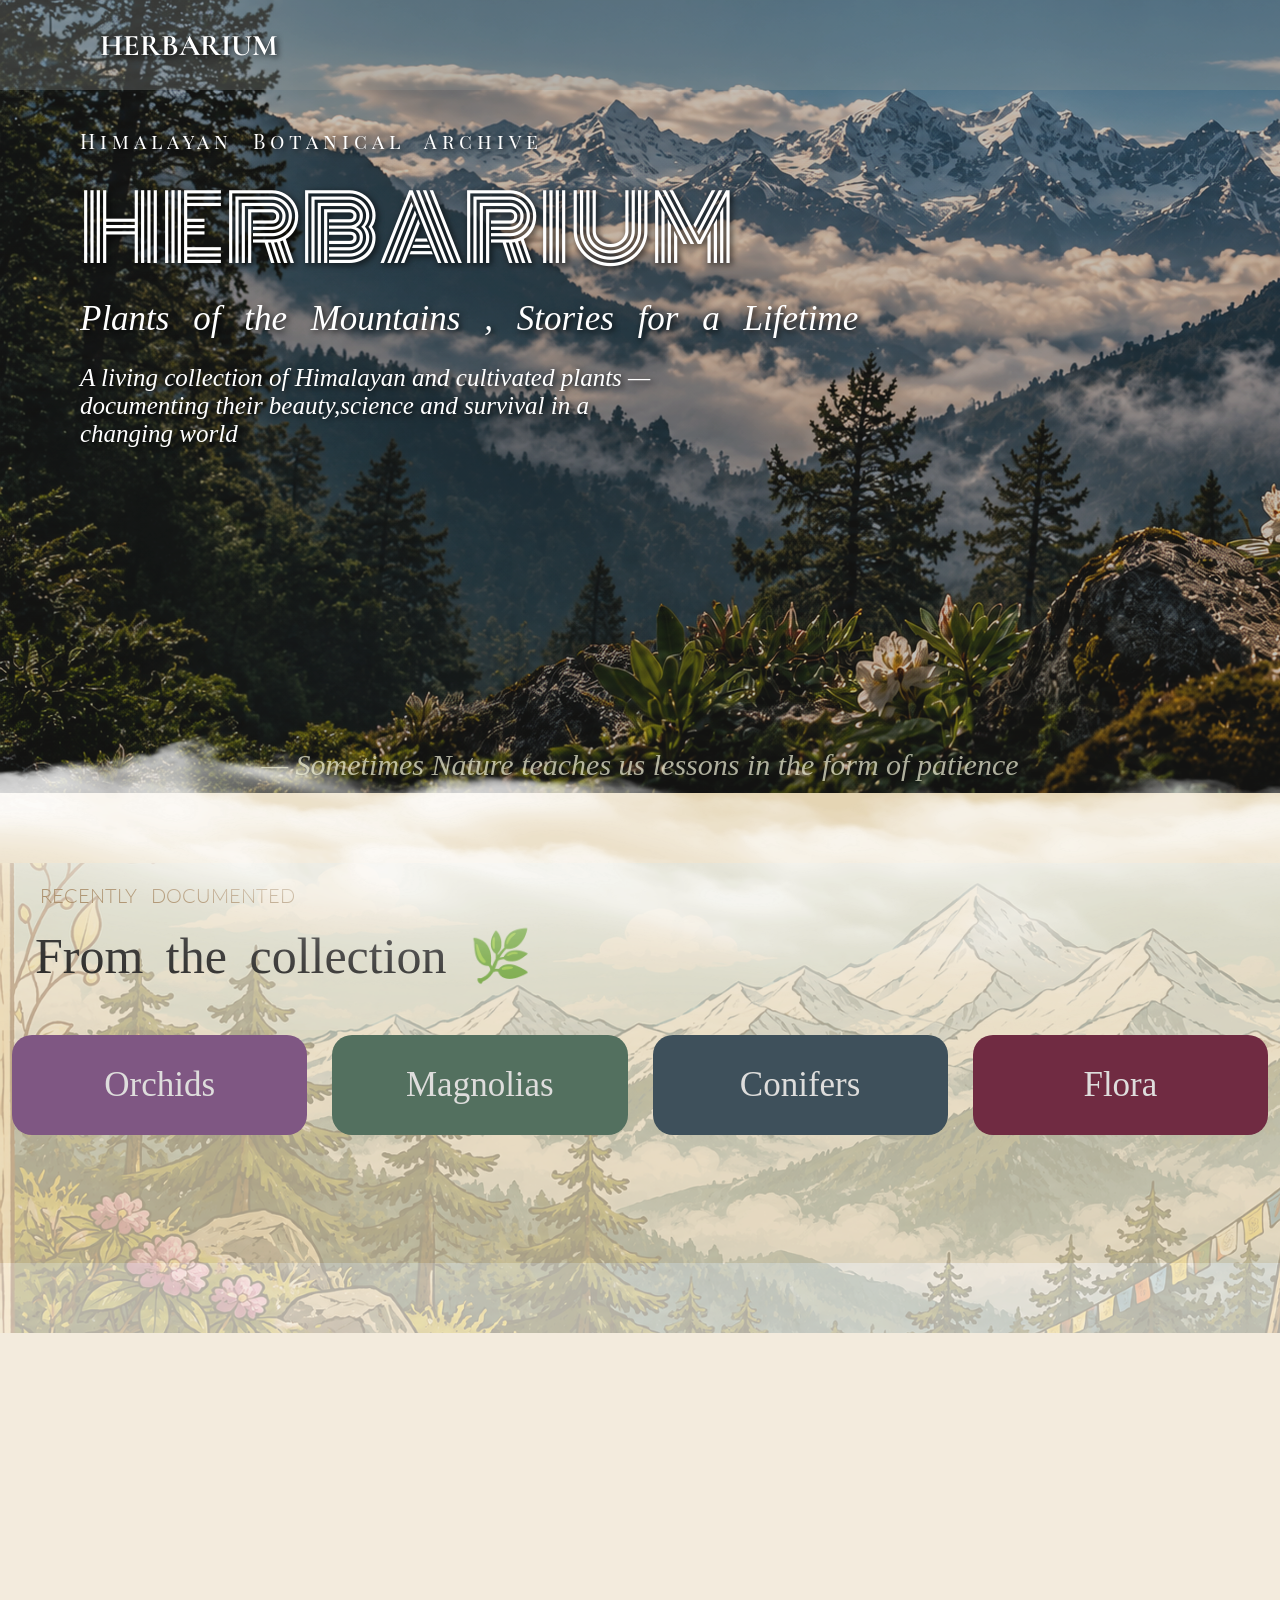
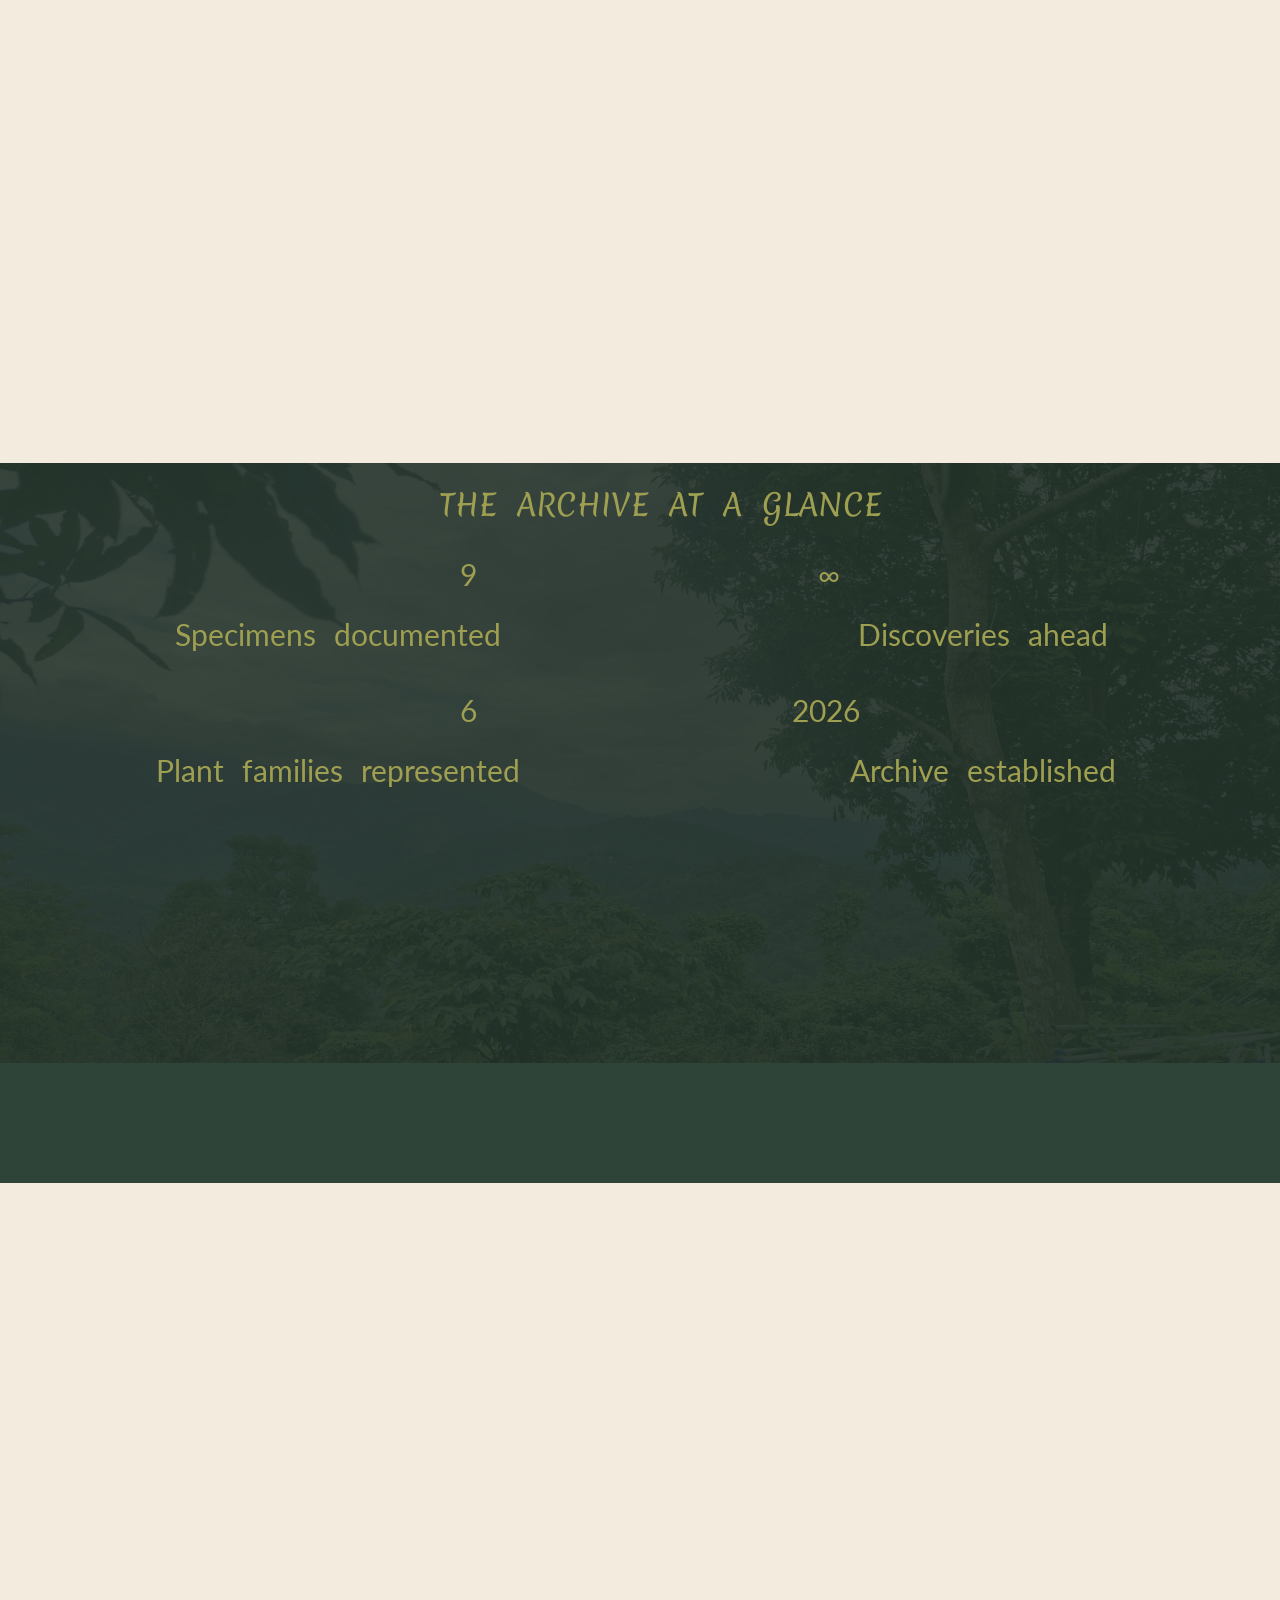
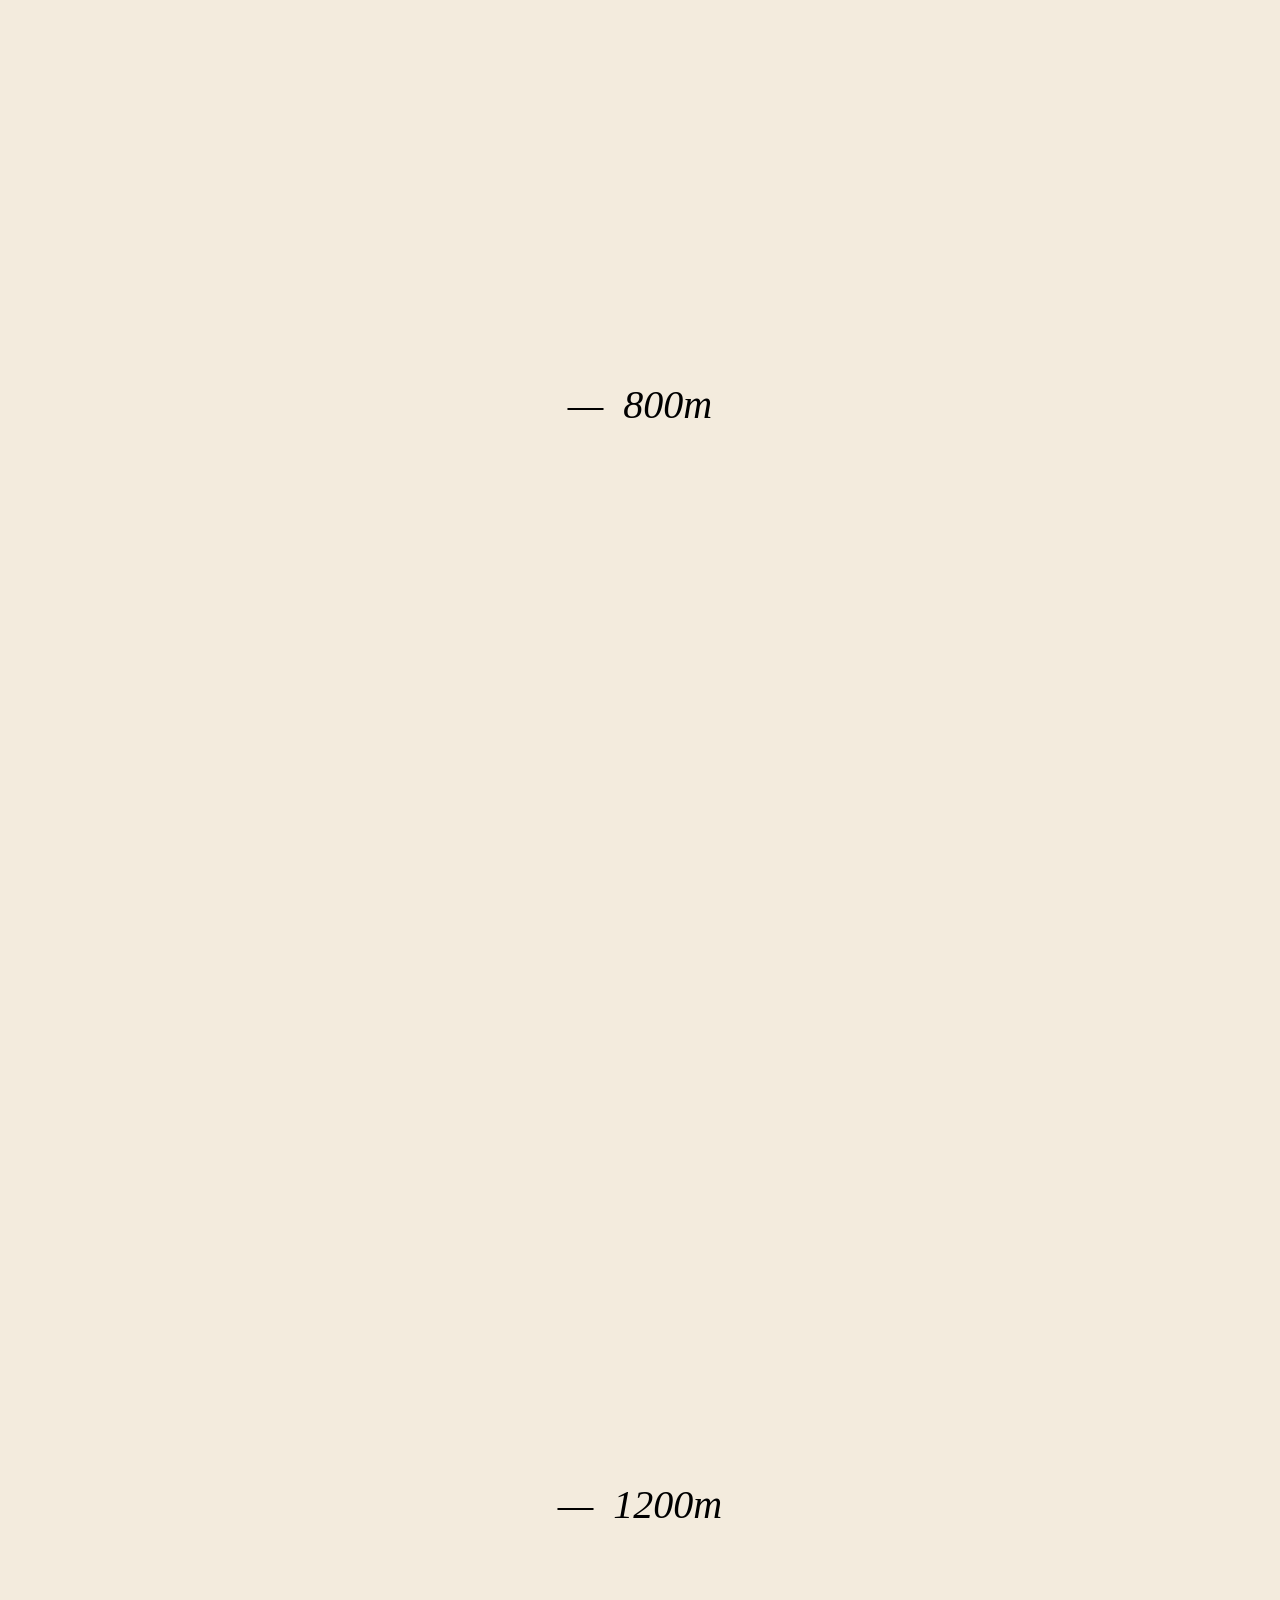
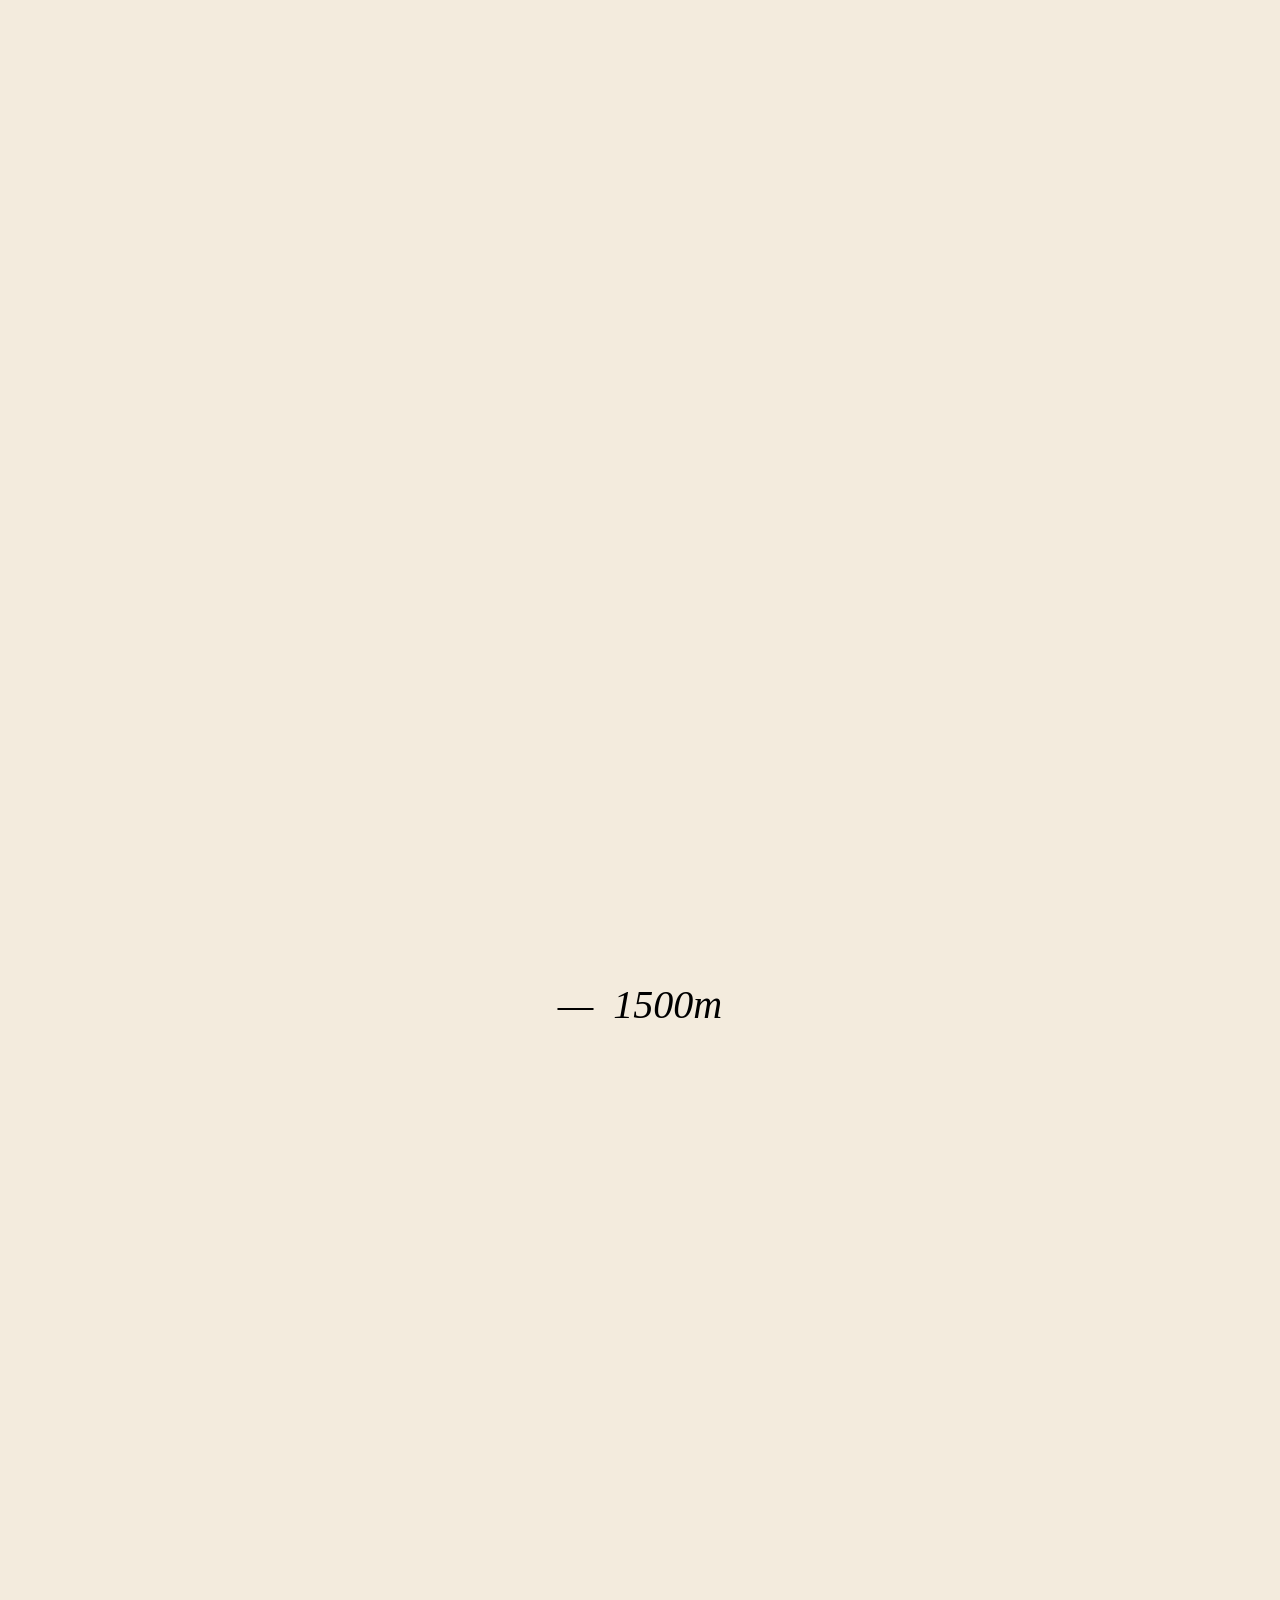
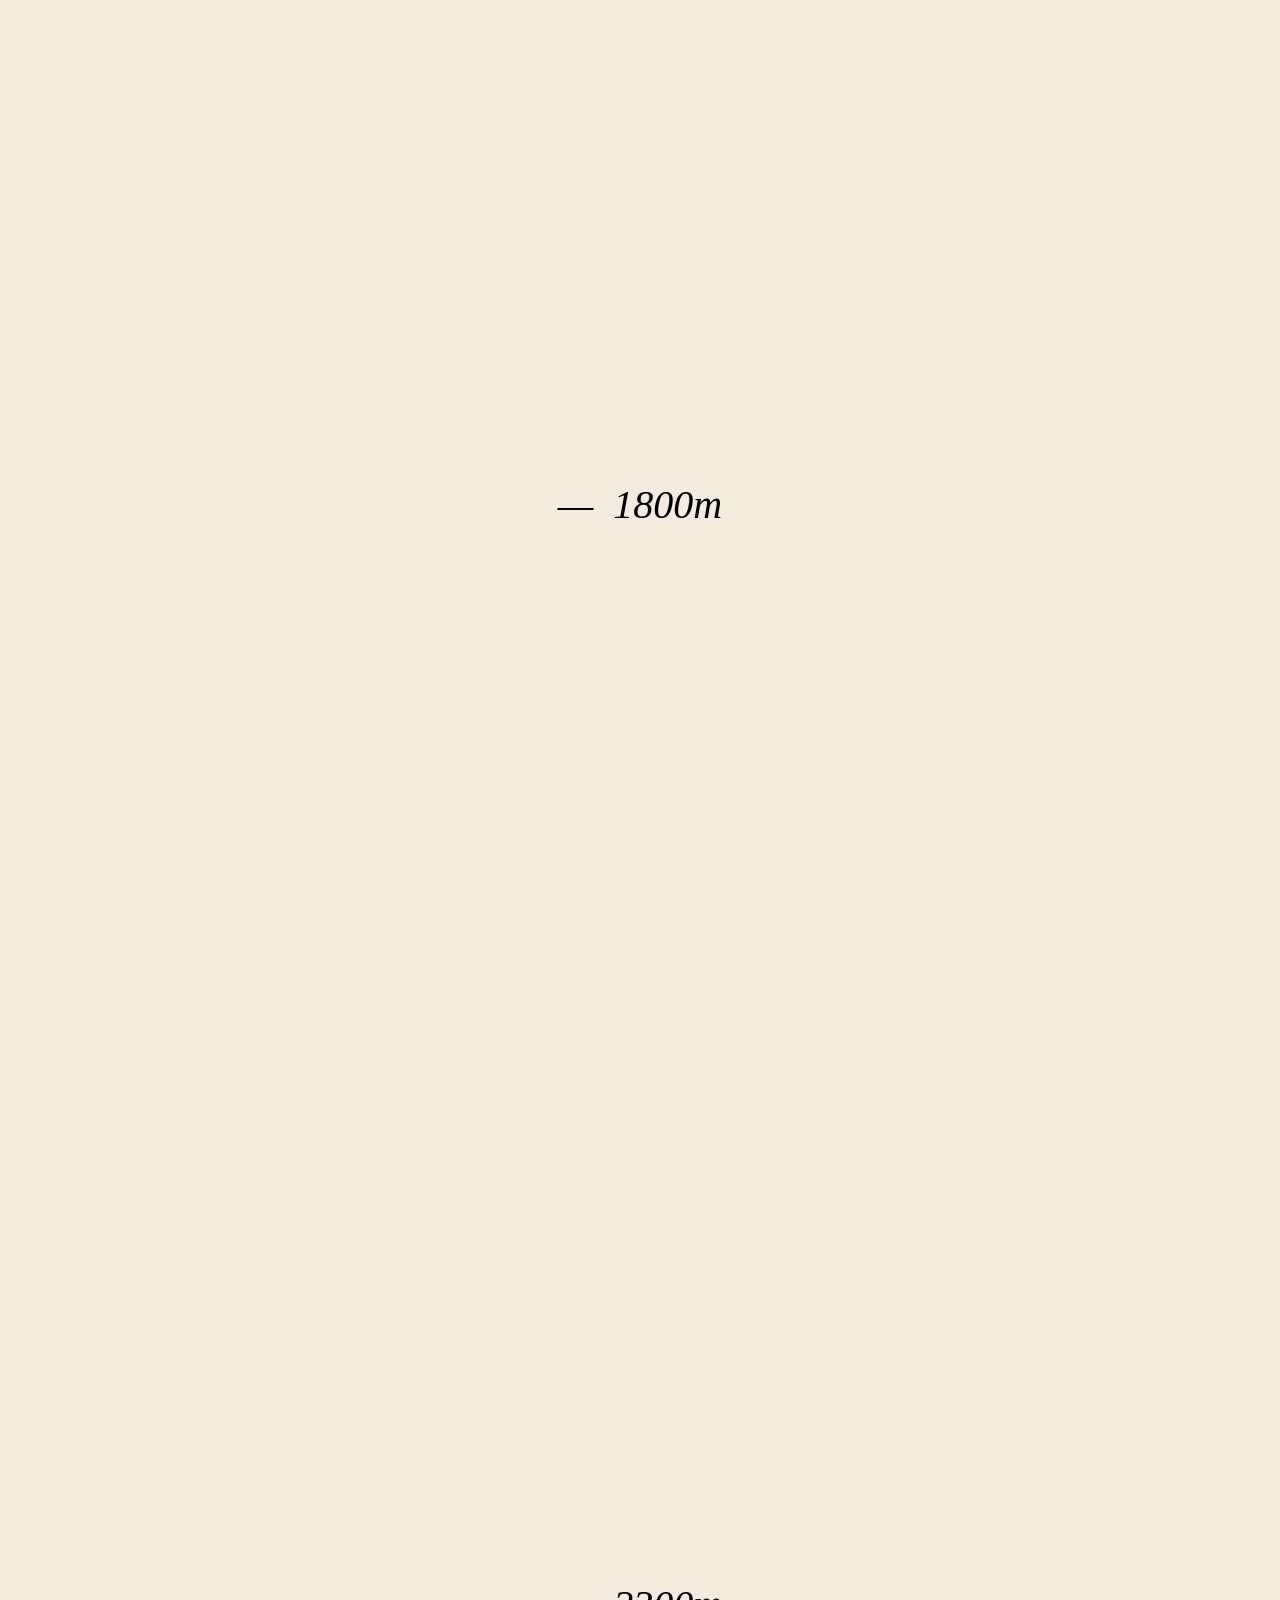
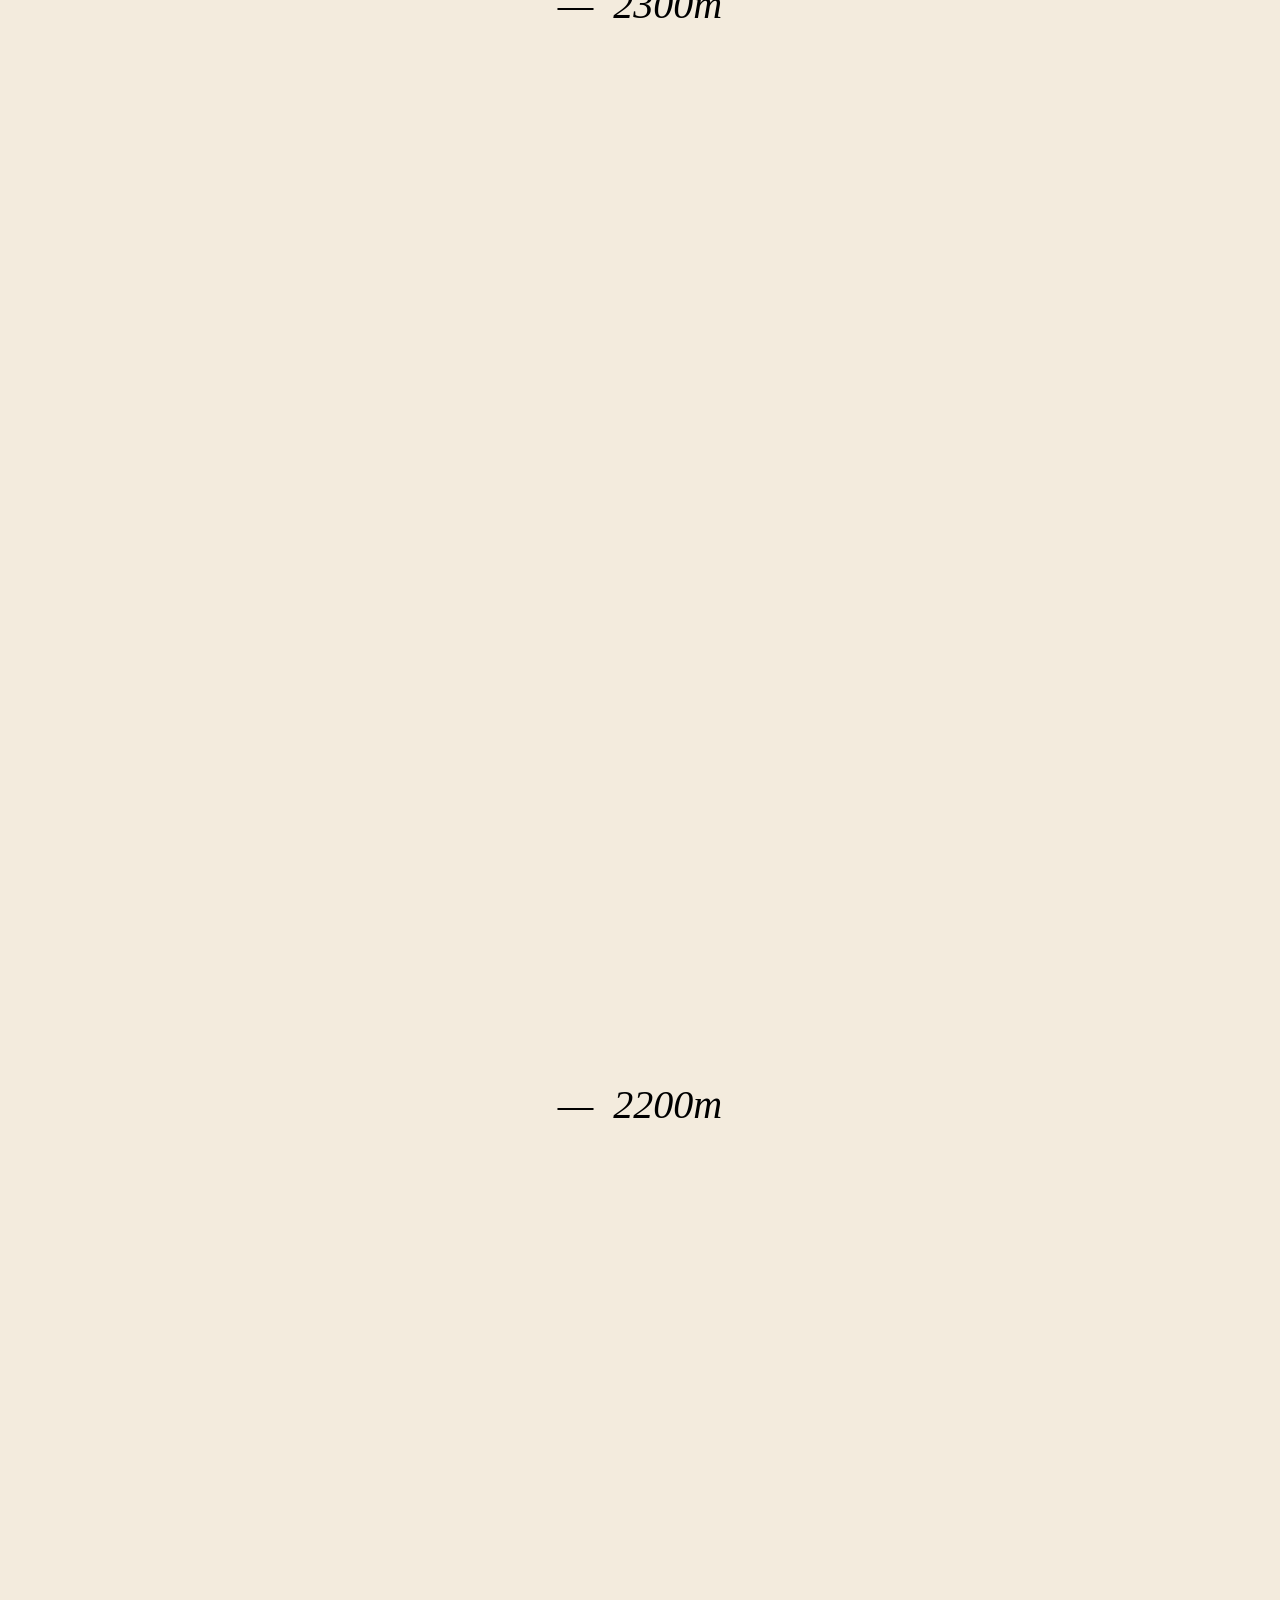
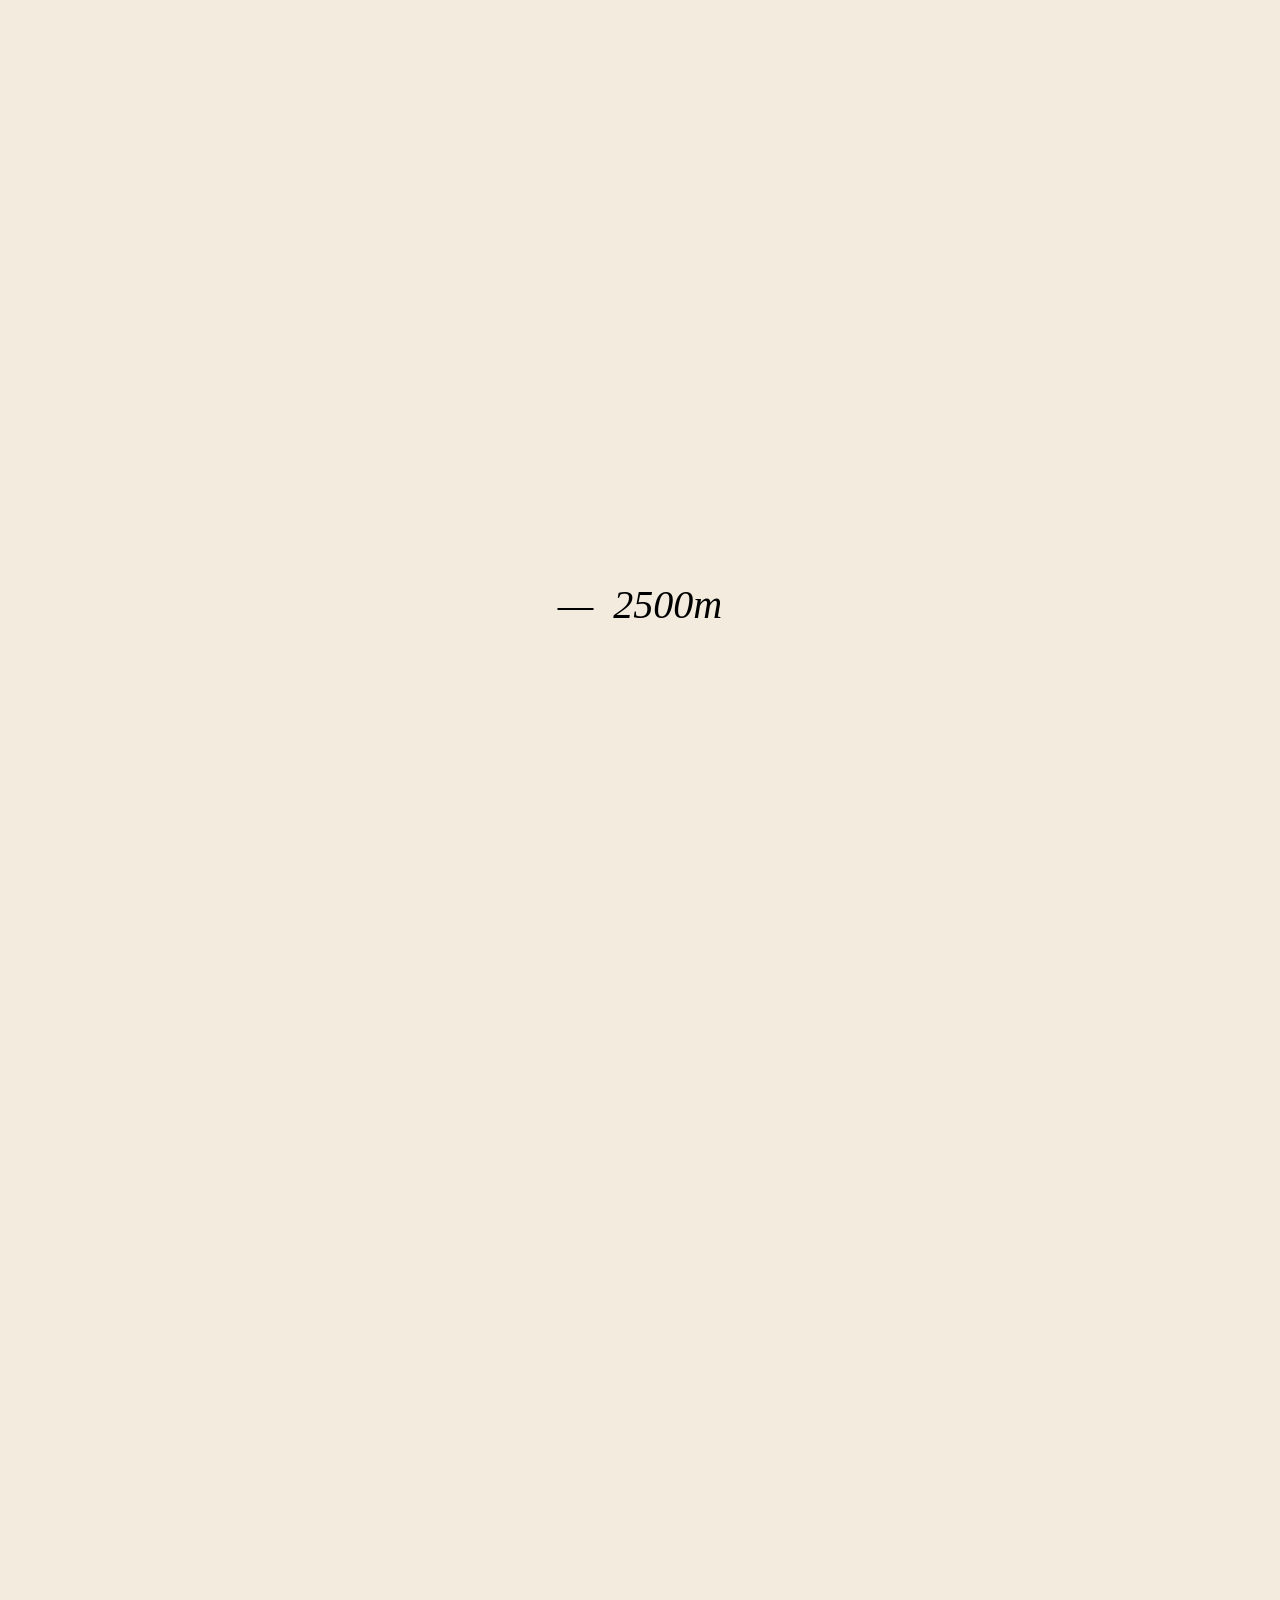
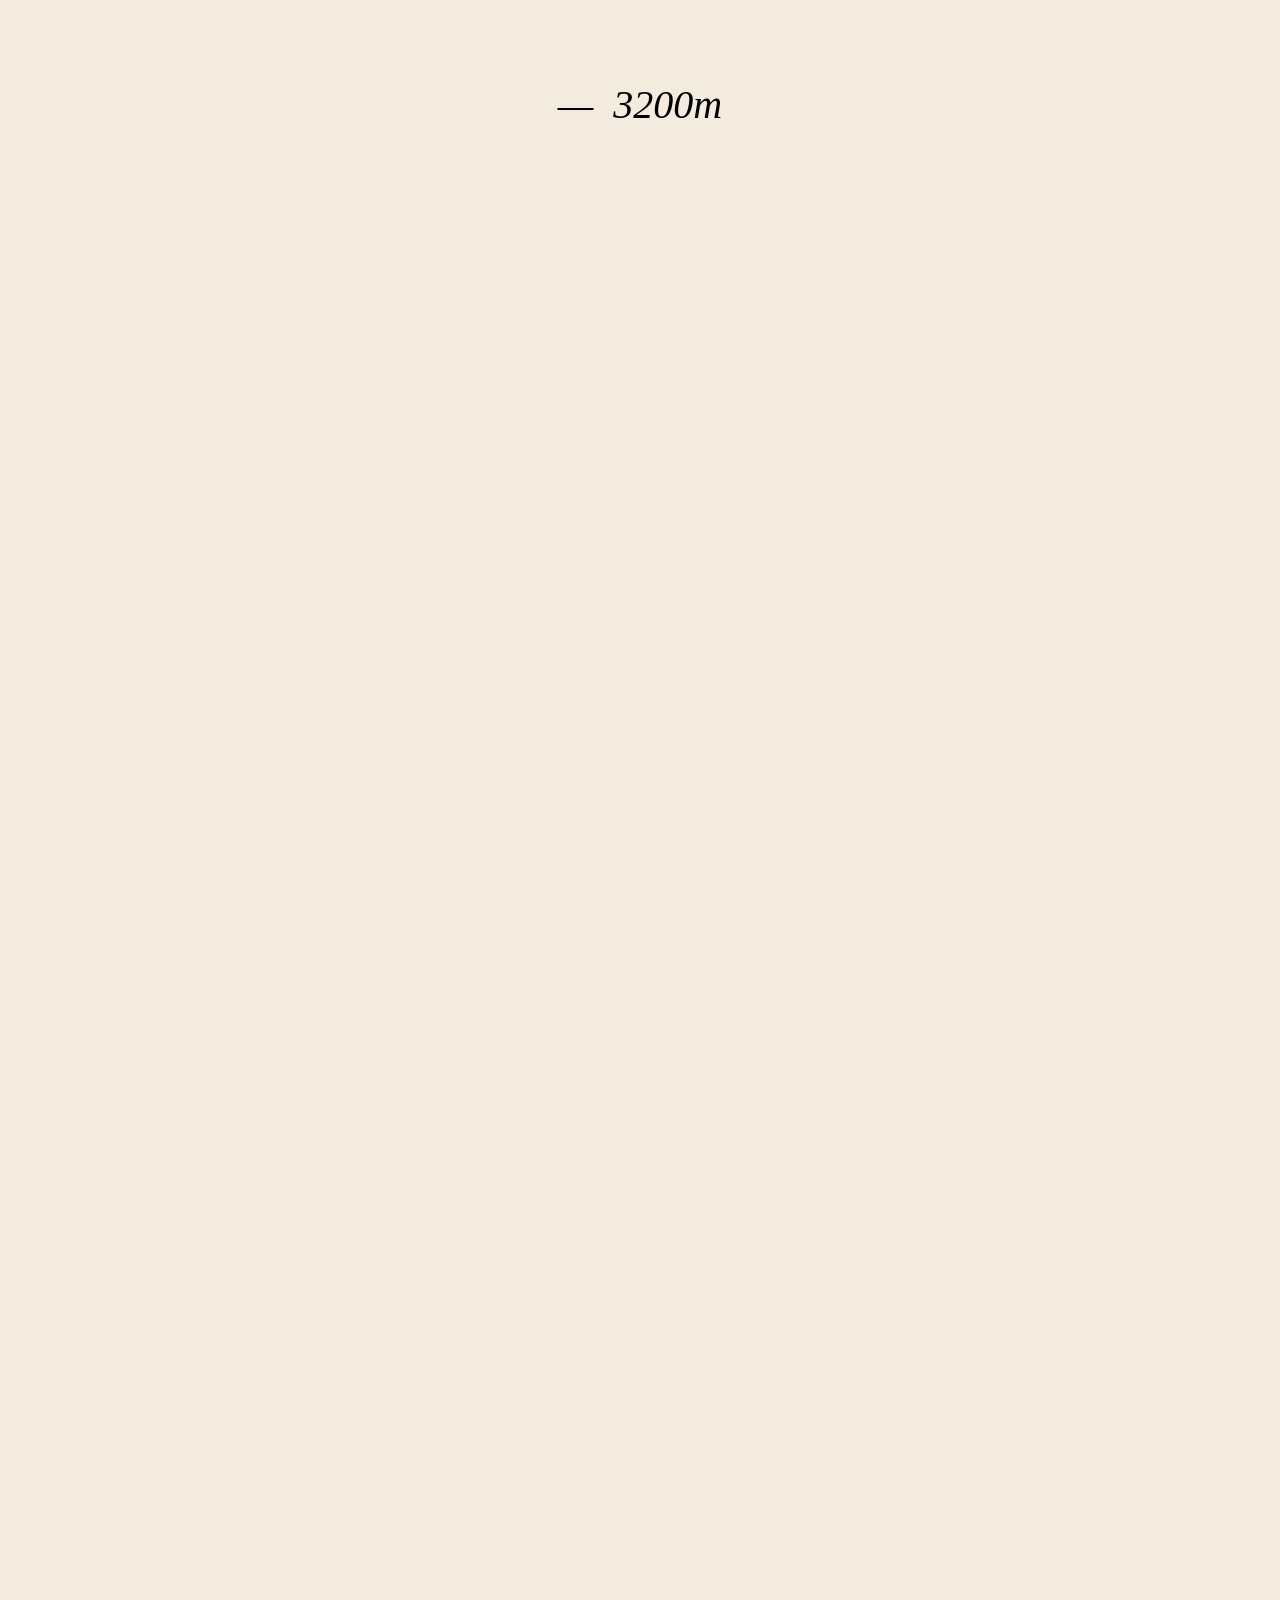
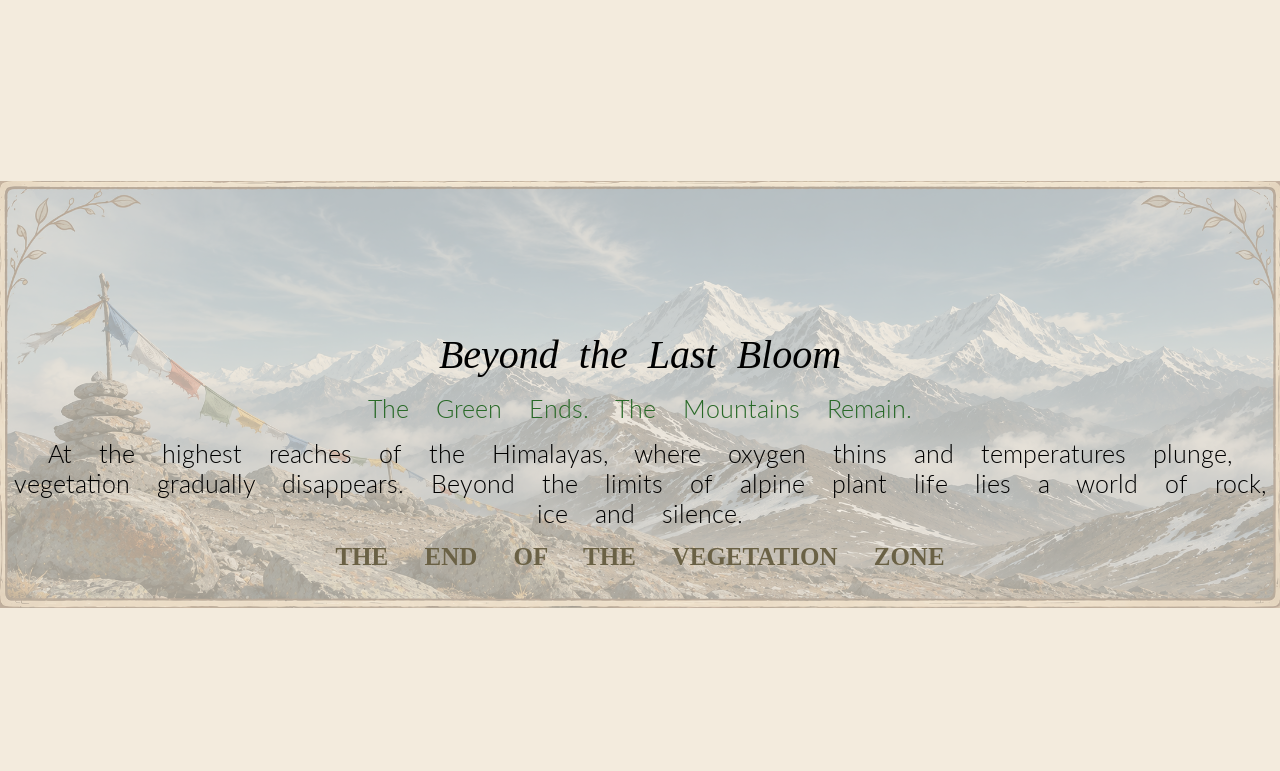
<file: projects/index.html>
<!DOCTYPE html>
<html>
<head>
    <meta http-equiv="refresh" content="0; url=herbarium.html">
    <title>Botanical Herbarium</title>
</head>
<body>
    <a href="herbarium.html">Enter Botanical Herbarium</a>
</body>
</html>
</file>
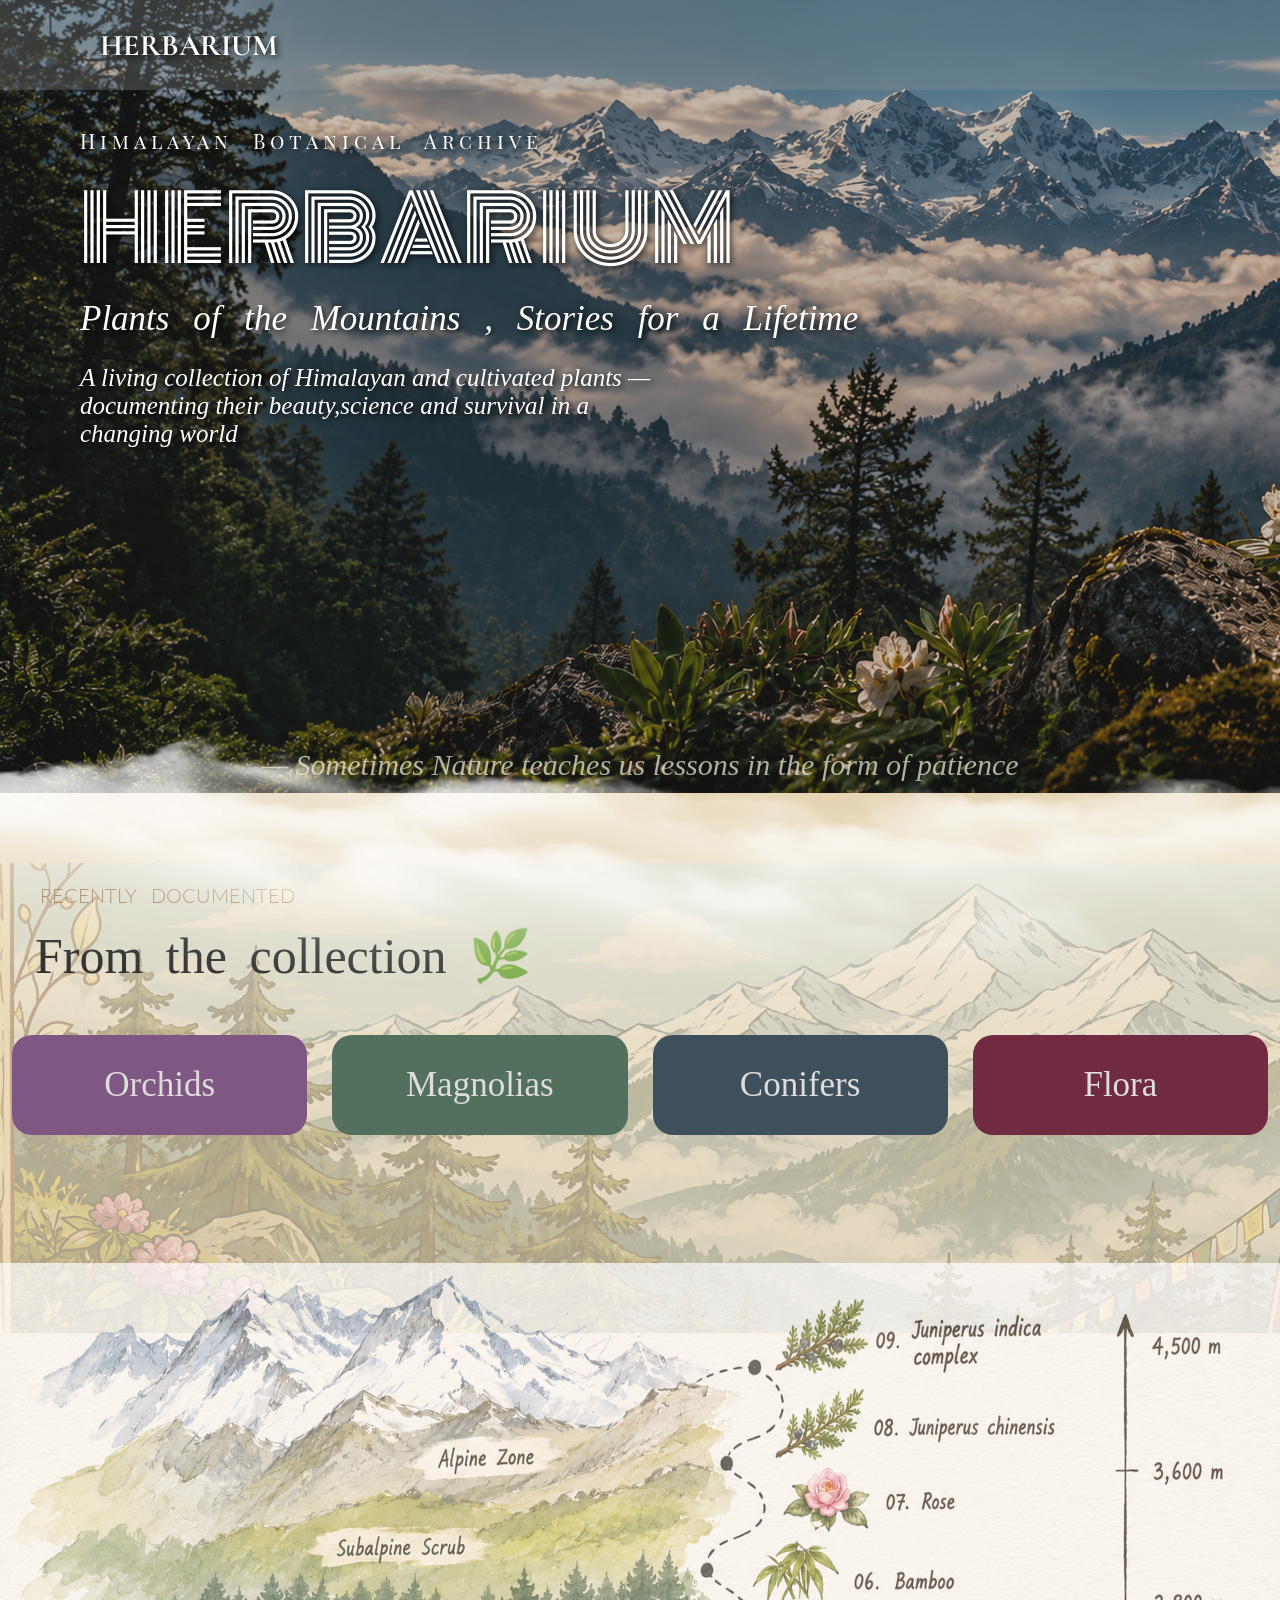
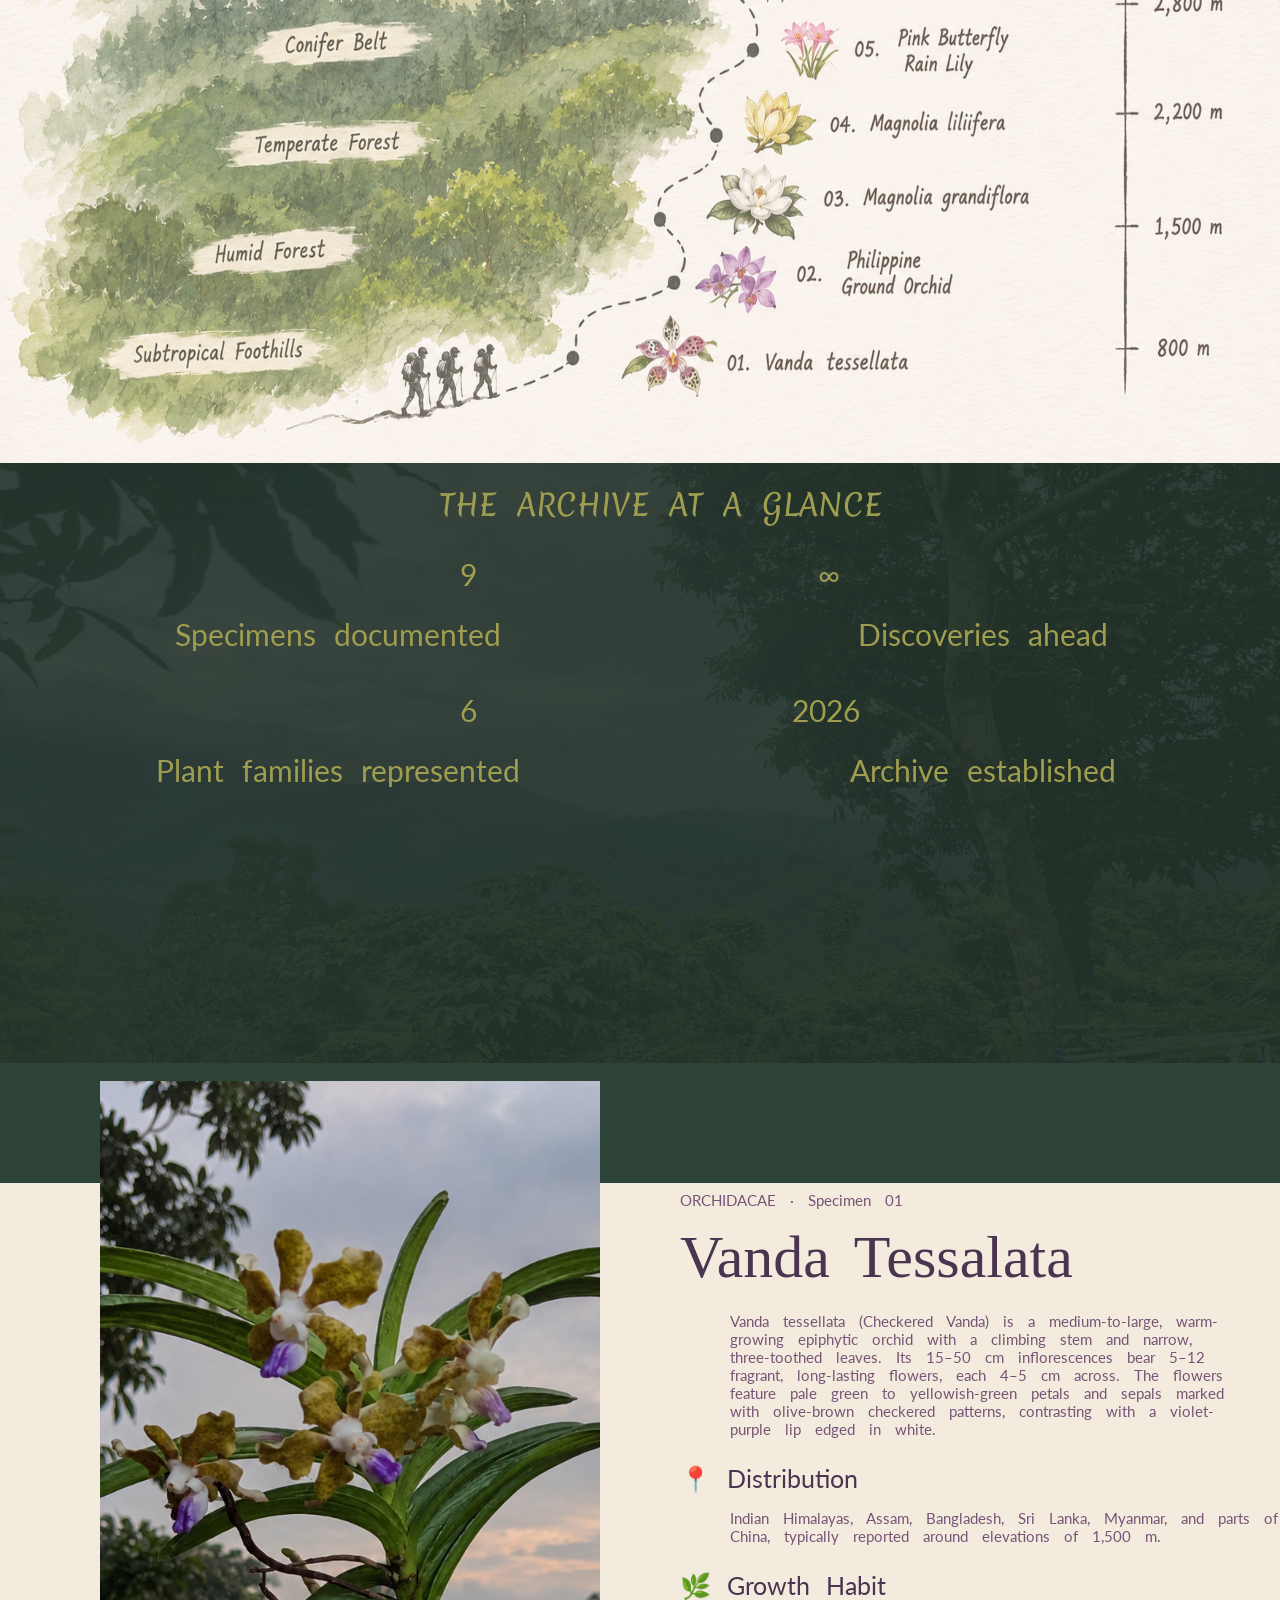
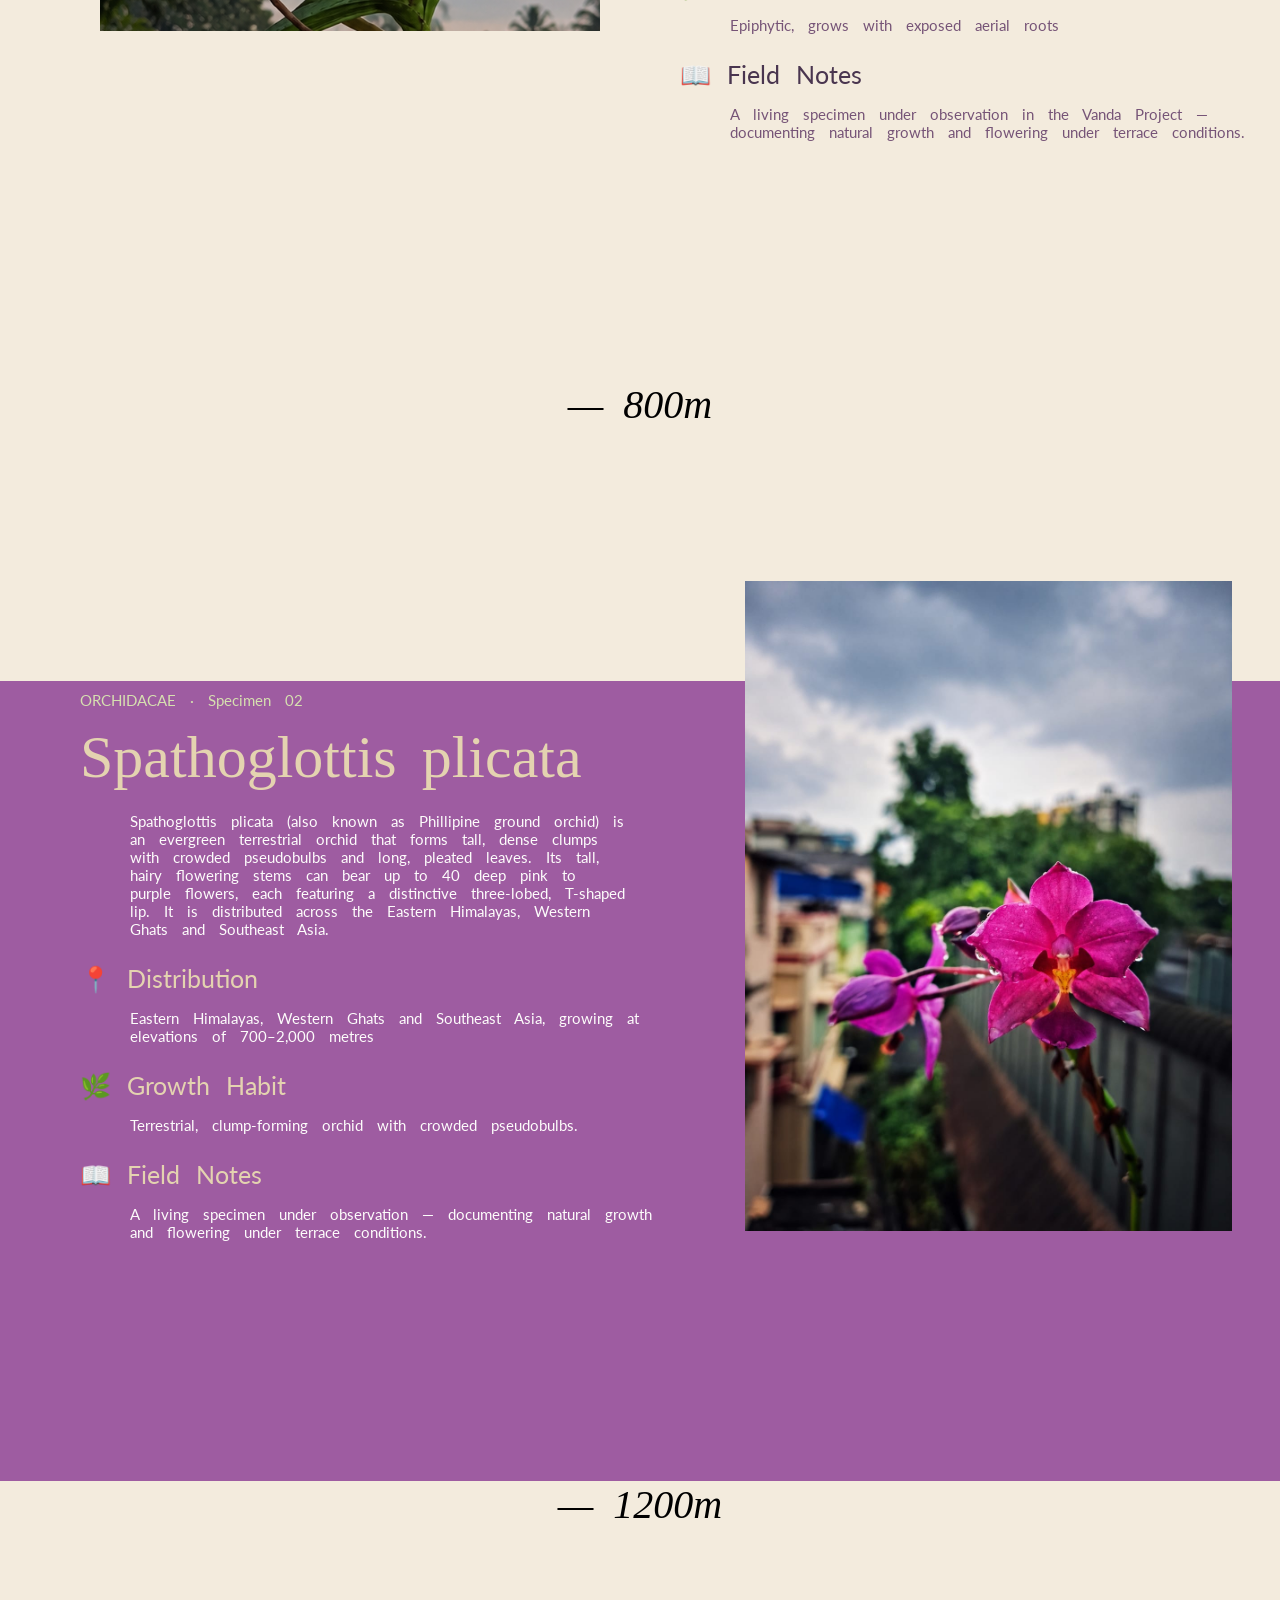
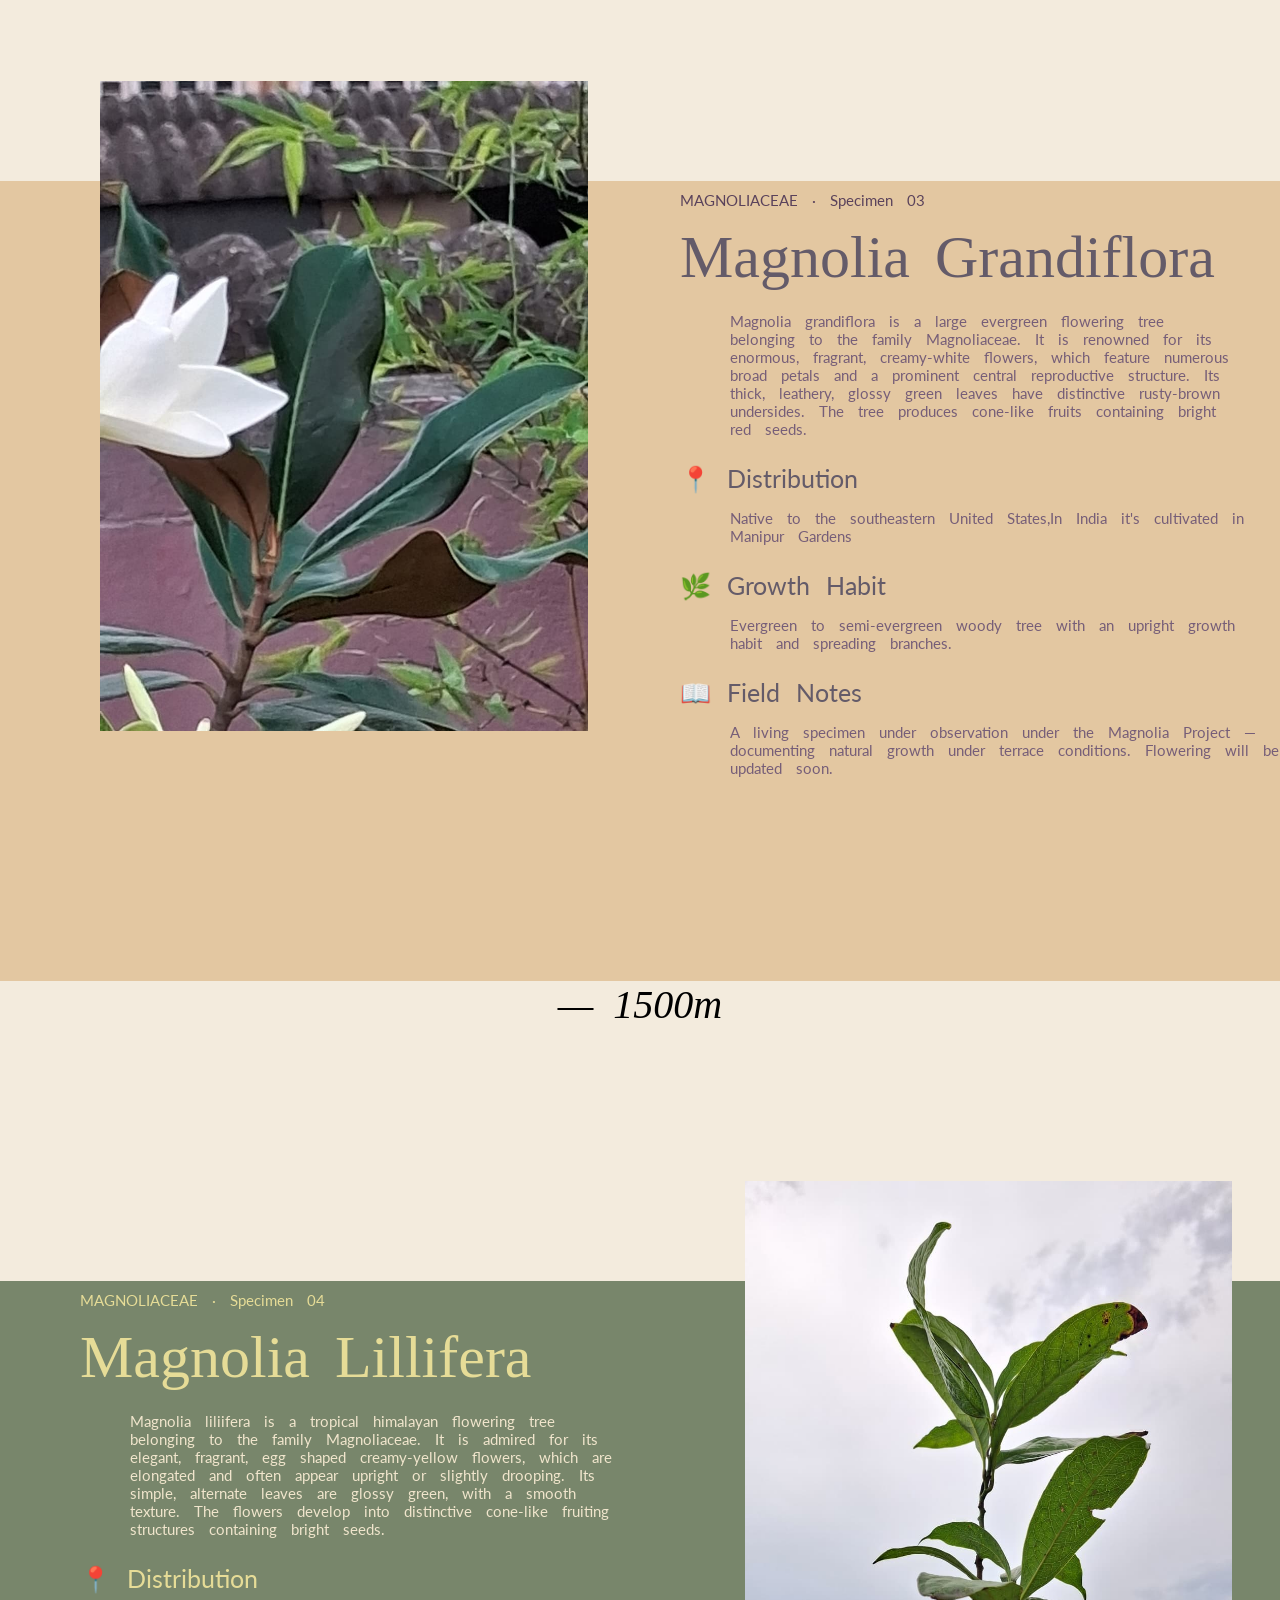
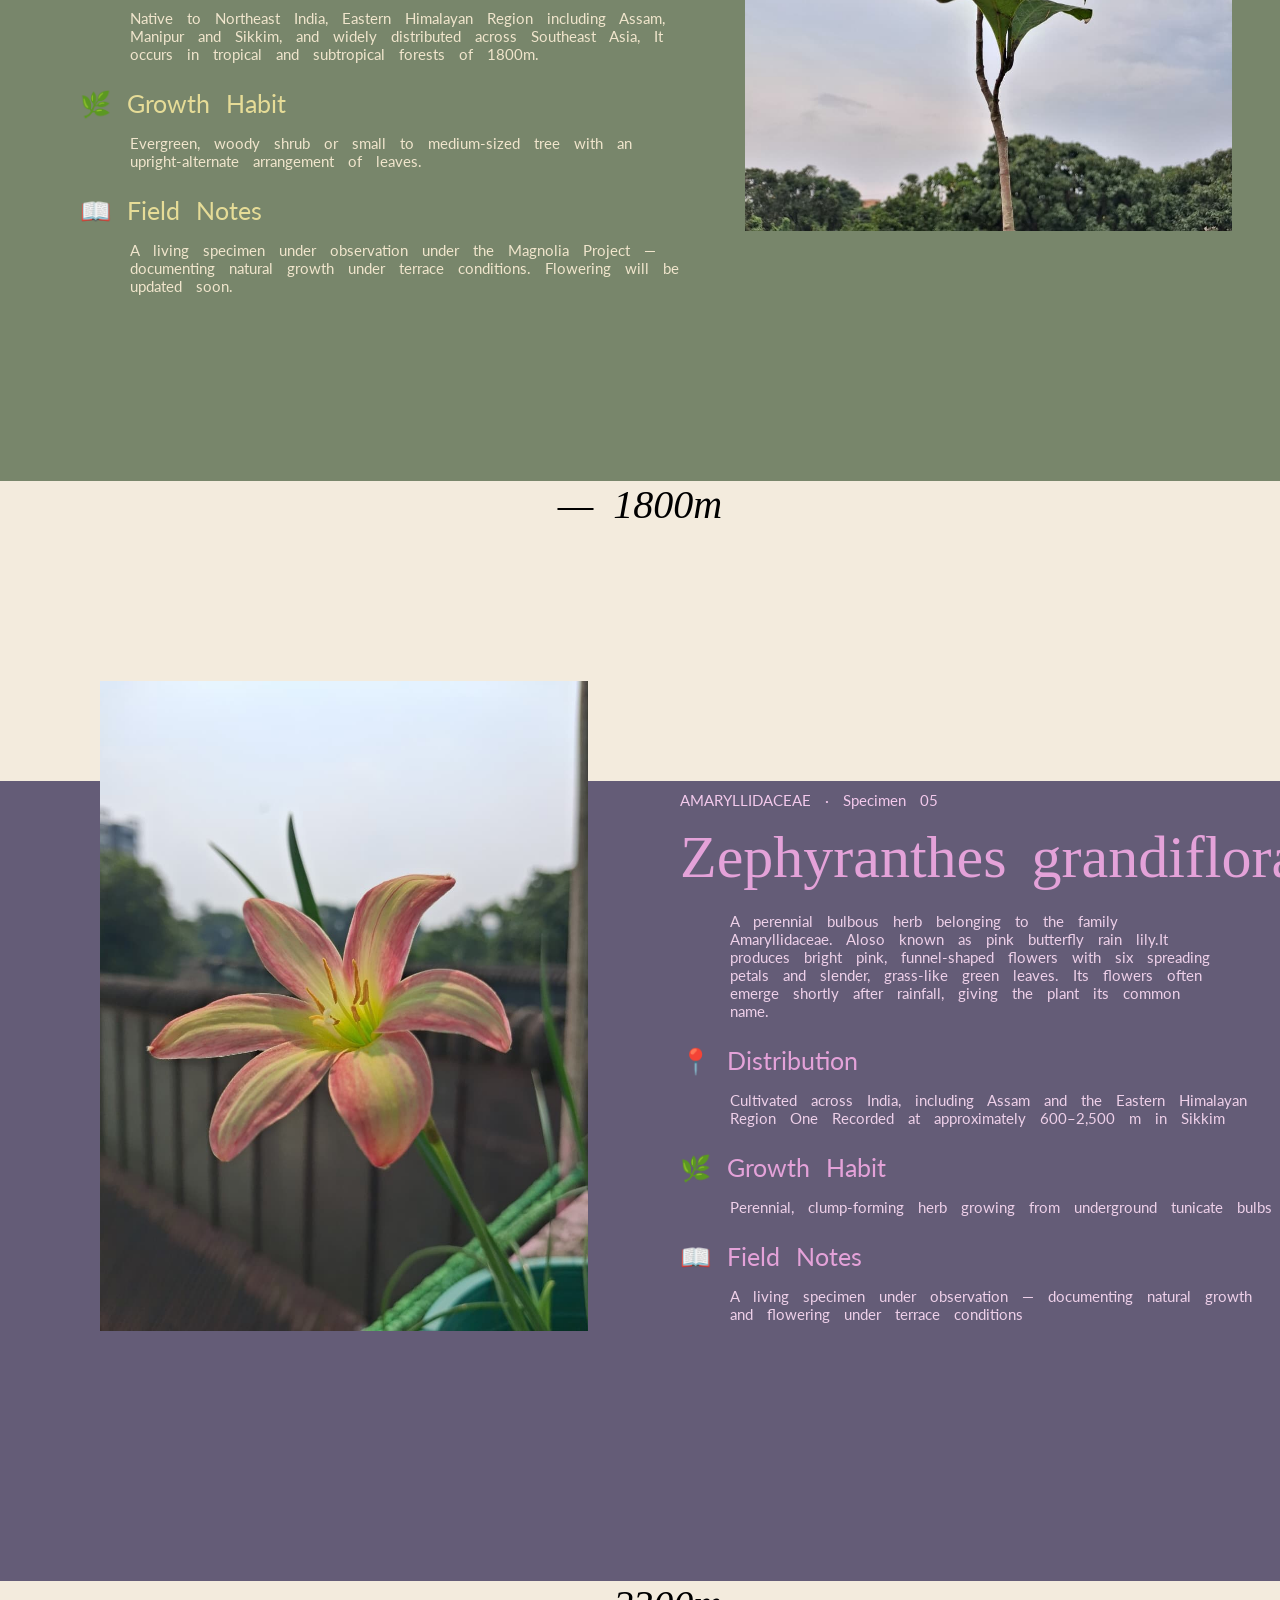
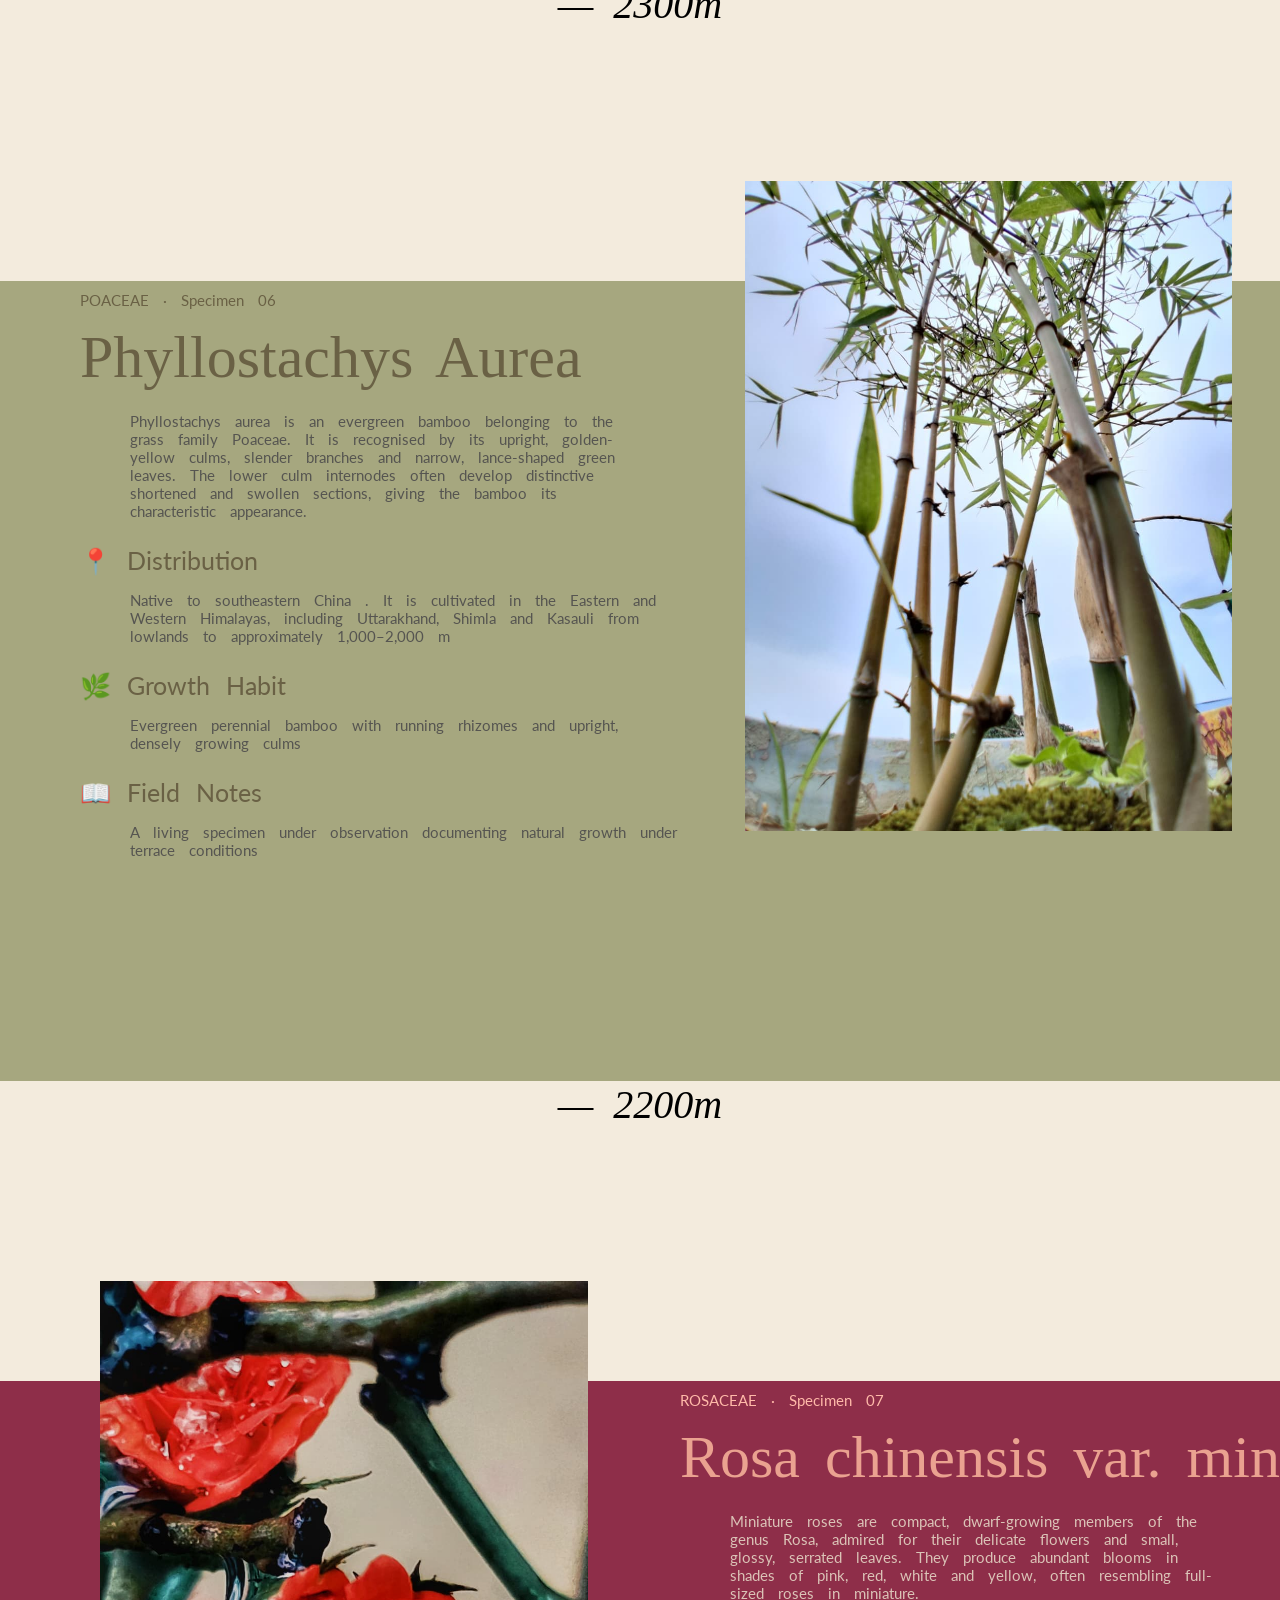
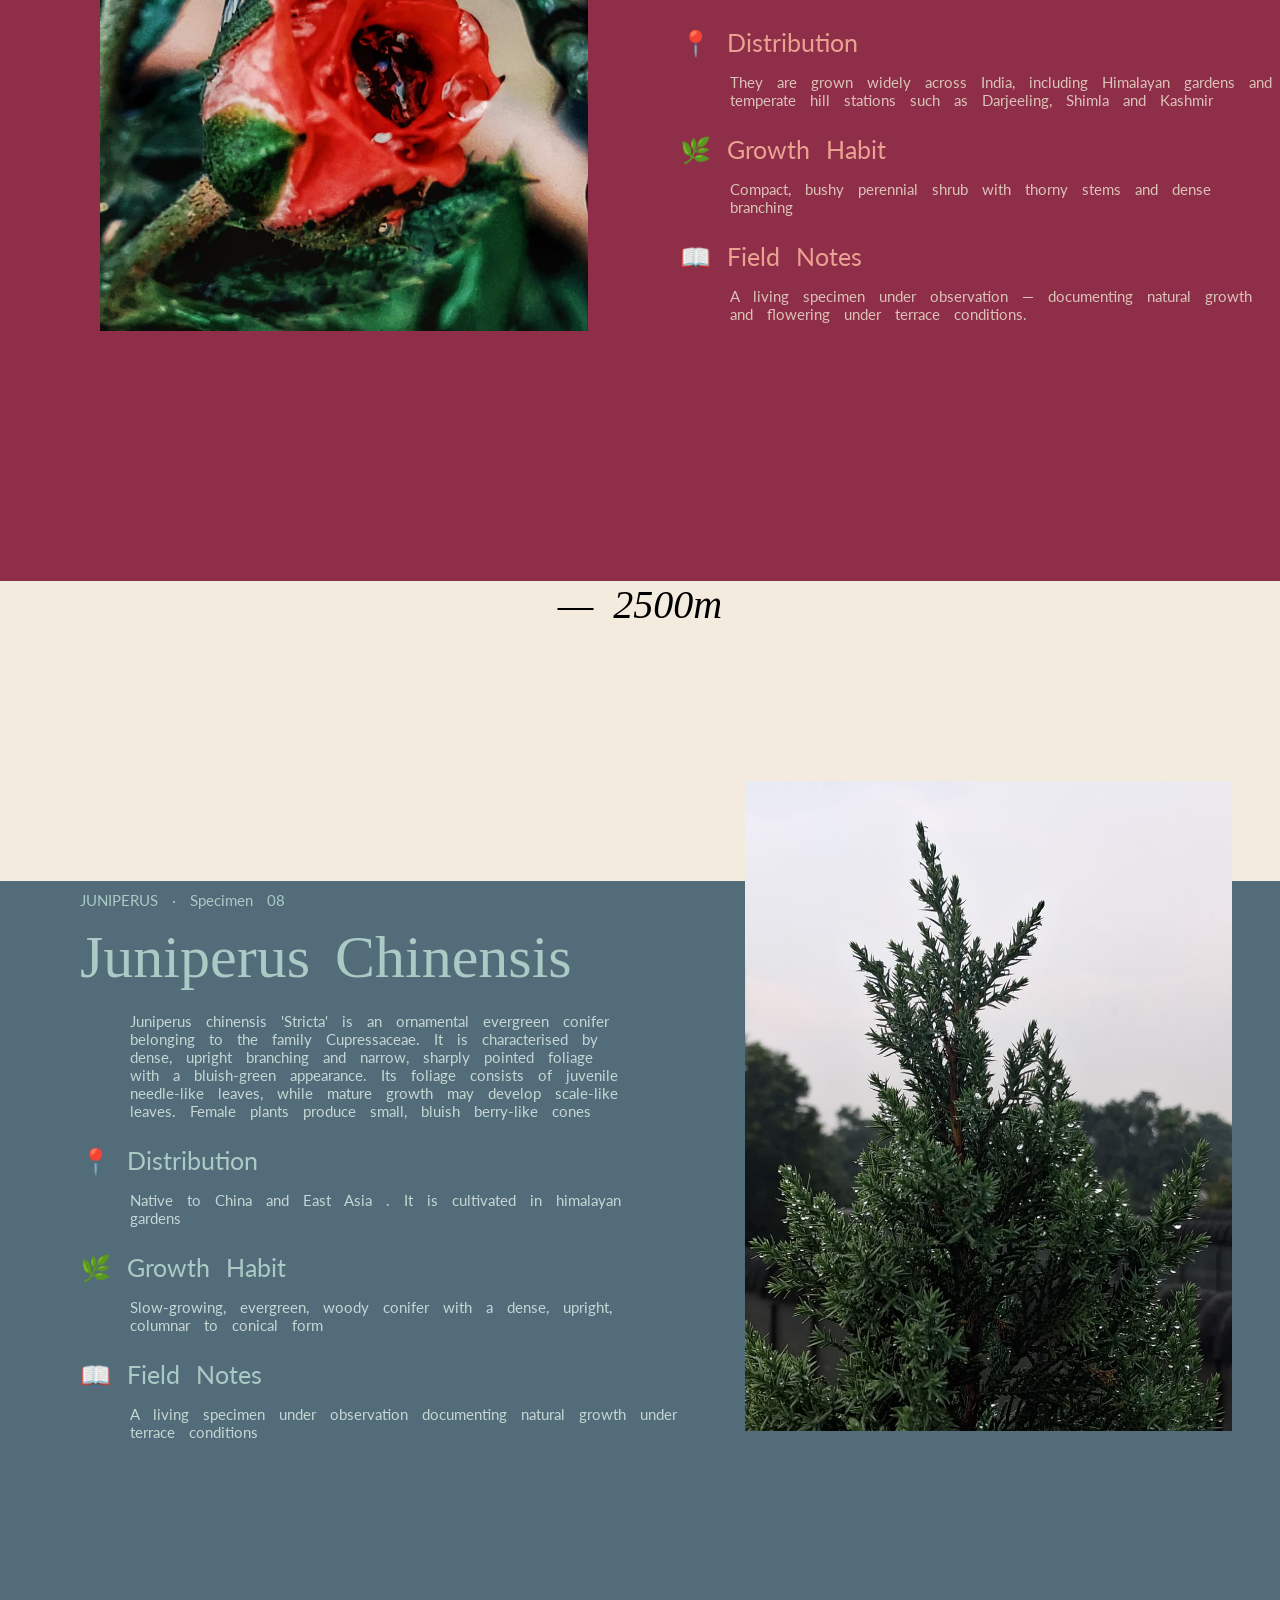
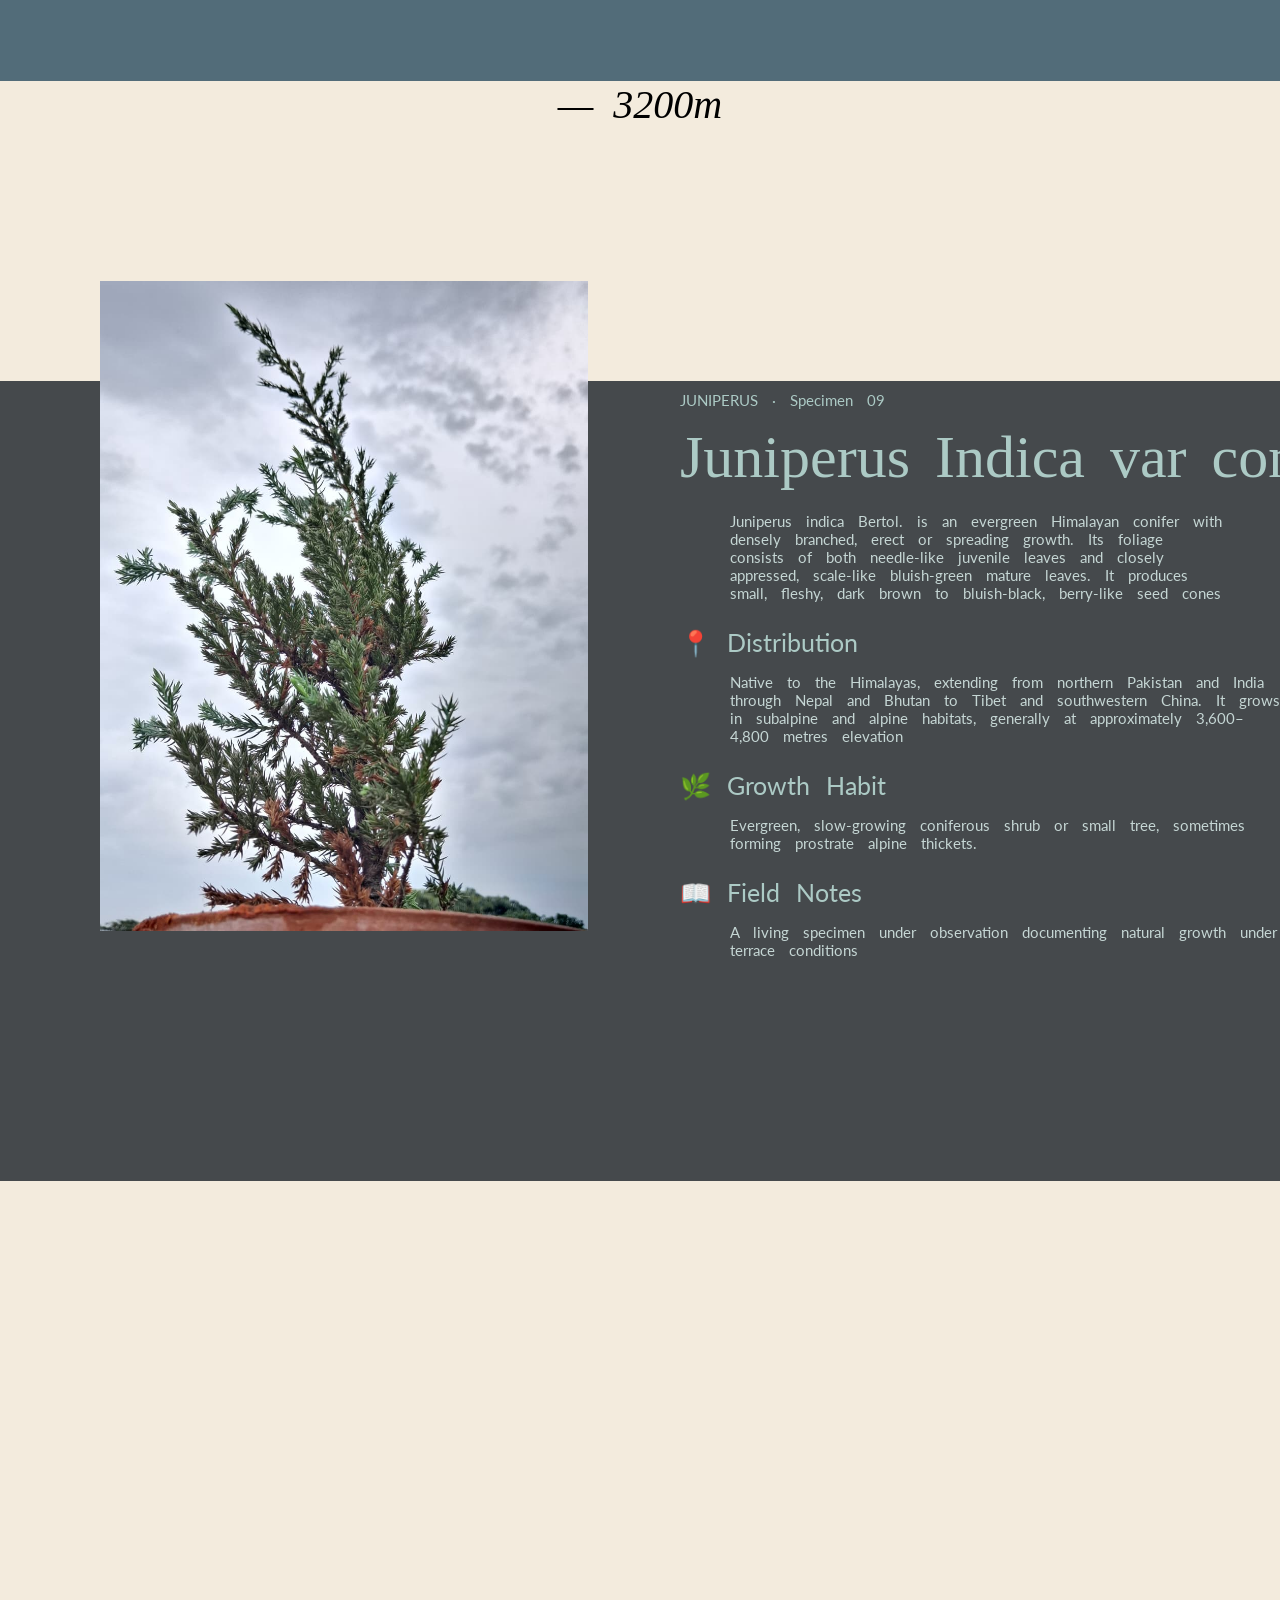
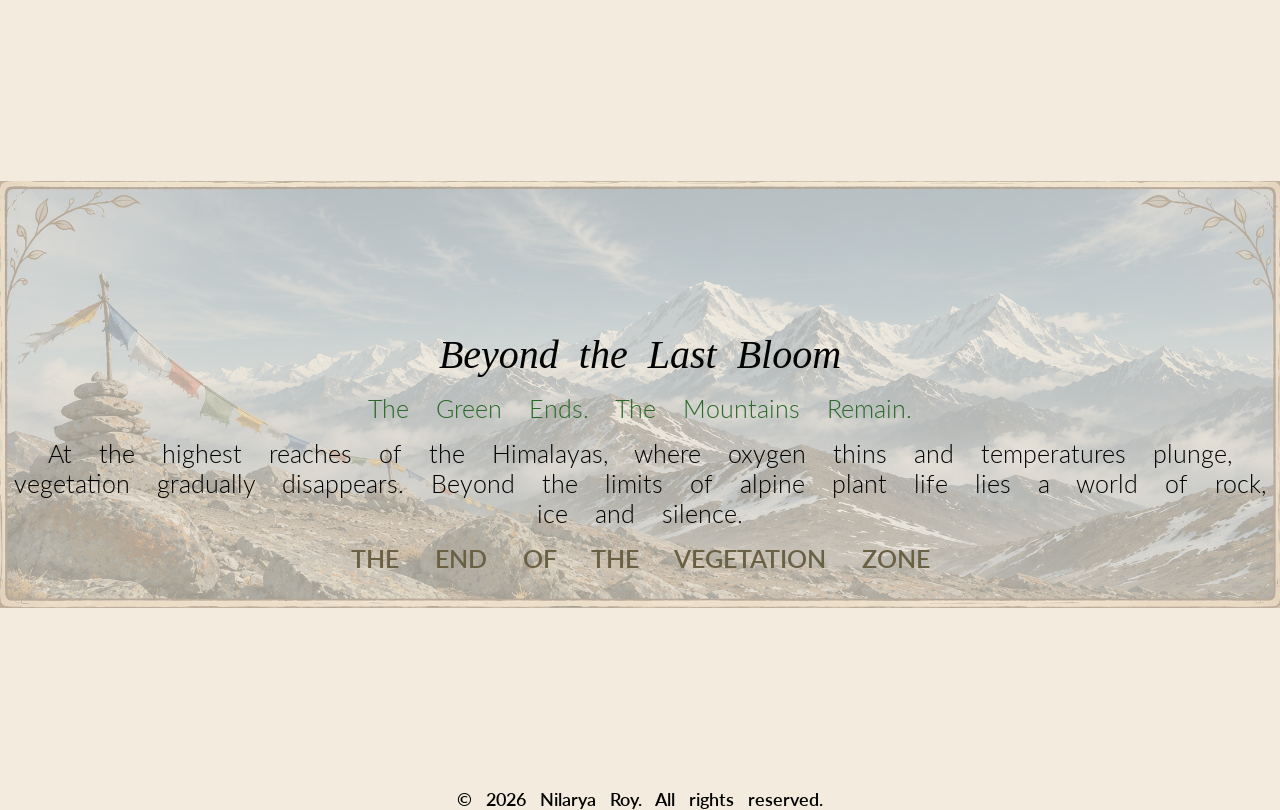
<file: projects/herbarium.html>
<!DOCTYPE html>
<html>
    <head>
        <title>Botanical Herbarium</title>
        <meta name="viewport" content="width=device-width, initial-scale=1.0">
       <link rel="preconnect" href="https://fonts.googleapis.com">
<link rel="preconnect" href="https://fonts.gstatic.com" crossorigin>
<link href="https://fonts.googleapis.com/css2?family=Cormorant+Garamond:ital,wght@0,300..700;1,300..700&family=Lato:ital,wght@0,100;0,300;0,400;0,700;0,900;1,100;1,300;1,400;1,700;1,900&family=Merienda:wght@300..900&family=Monoton&family=Noto+Sans:ital,wght@0,100..900;1,100..900&family=Playfair+Display+SC:ital,wght@0,400;0,700;0,900;1,400;1,700;1,900&family=Playfair+Display:ital,wght@0,400..900;1,400..900&family=Tinos:ital,wght@0,400;0,700;1,400;1,700&display=swap" rel="stylesheet">
        <link rel="stylesheet" href="style.css">
    </head>
    <body>
        <header>
        <div class="header-bar">HERBARIUM
            <div class="header-intro-box">
            <p class="title1">Himalayan Botanical Archive</p>
            <p class="title2">HERBARIUM </p>
            <p class="title3">Plants of the Mountains , Stories for a Lifetime</p>
            <p class="title4">A living collection of Himalayan and cultivated plants &#8212 
            documenting their beauty,science and survival in a changing world
            </p>
    </div>
</div>
        <div class="top-box">
        <img class="himalayas-img" src="Proj_thumbnails/Himalayan Dawn Above the Cloud Sea.png">
        <div class="header"></div>
                <div class="second-box">
             &#8212 Sometimes Nature teaches us lessons in the form of patience</div>
        </div>

        <div class="documented-box">
            <div class="title-documented-box">
                <img style="position: absolute;
                            width: 100%;
                            height: 500px;
                            z-index: 1;
                            top: 530px;
                            object-fit: fill;"
                src="Proj_thumbnails/image-from-rawpixel-id-12655439-png.png">
                <img style="position: absolute;
                            opacity: 0.3;
                            z-index: -1;
                            height: 470px;
                            width: 1905px;
                            object-fit: cover;"

                src="Proj_thumbnails/him_bg.png">
                <p style="color: #865f2c;
                         font-family: Lato;
                         font-size: 20px;
                         font-weight: 300;
                         padding-left:40px;">RECENTLY DOCUMENTED</p>
                <p style="font-family: Comorand Garmond;
                         font-size: 50px;
                         font-weight: 300;
                         margin-top: 20px;
                         padding-left:35px;
                        ">From the collection 🌿</p>
            <div class="button-set">
            <button class="orchid-button">Orchids</button>
            <button class="magnolias-button">Magnolias</button>
            <button class="conifers-button">Conifers</button>
            <button class="flora-button">Flora</button>
            </div>
            </div>
        </div>
        <div class="trekking-map">
            <img style="width: 100%;
                        height: 800px;
                        display: flex;
                        opacity: 0.7;
                        animation: appear-Y linear both;
                        animation-timeline: view();
                        animation-range: entry 0% cover 40%;
                        animation-timing-function: ease;" 
            src="Proj_thumbnails/trekking-map.png">
        </div>
        </header>
<main>
        <div class="collection-stats-container"> THE ARCHIVE AT A GLANCE
            <img style="display: block;
                        position: absolute;
                        height: 600px;
                        width: 100%;
                        overflow: hidden;
                        z-index: -1;
                        opacity: 0.34;
                        top: 0;
                        left: 0;
                        object-fit: fill;
                        filter: brightness(0.3);"   
                        src="Proj_thumbnails/WhatsApp Image 2026-10-29 at 01.36.41.jpg">
                <img class="cloud-img"
                src="Proj_thumbnails/image-from-rawpixel-id-12655439-png.png">
            <div class="collection-stats-grid">
            <div>
                Specimens documented
                <div style=" position: absolute;
                                 top: 30px;
                                 left: 420px;">9</div>
            </div>
            <div>Discoveries ahead
                <div style=" position: absolute;
                             top: 30px;
                             right: 440px;">∞</div>
            </div>
            <div>Plant families represented
                <div style=" position: absolute;
                             bottom: 60px;
                             left: 420px;">6</div>
            </div>
            <div>Archive established
                <div style="position: absolute;
                             bottom: 60px;
                             right: 420px;
                             ">2026</div>
            </div>
        </div>
        </div>

        <!--VANDA TESSALATA-->
     <div class="sp-container"
     style="margin-top: -2px;">
      <img class="cloud-img" style="height: 1500px;"
        src="Proj_thumbnails/image-from-rawpixel-id-12655439-png.png">
        <div class="sp-family"
             style="color: #765477;
             padding-left: 950px;">ORCHIDACAE · Specimen 01
            <div class="sp-title" 
            style="color: #49354F;">Vanda Tessalata</div>
            <div class="sp-info"
                 style=" color: #765477;
                 width: 760px;">Vanda tessellata (Checkered Vanda) is a medium-to-large,
                 warm-growing epiphytic orchid with a climbing stem and narrow, three-toothed leaves.
                  Its 15–50 cm inflorescences bear 5–12 fragrant, 
                  long-lasting flowers, each 4–5 cm across. 
                  The flowers feature pale green to yellowish-green petals and sepals marked with olive-brown checkered patterns, 
                contrasting with a violet-purple lip edged in white.</div>
                <div class="sp-dist-title" 
                style="color: #49354F; ">📍 Distribution
                    <div class="sp-dist" 
                    style=" color: #765477;">Indian Himalayas, Assam, Bangladesh, Sri Lanka, Myanmar, 
                        and parts of China, typically reported around elevations of 1,500 m.</div>
                </div>
                <div class="sp-growth-habit-title" 
                style="color: #49354F;">🌿 Growth Habit
                     <div class="sp-growth-habit" 
                     style="color: #765477;">Epiphytic, grows with exposed aerial roots</div>
                </div>
                <div class="sp-field-note-title" 
                style="color: #49354F;">📖 Field Notes</div>
                    <div class="sp-field-notes"
                    style=" color: #765477;
                    width: 700px;">A living specimen under observation in the Vanda Project — 
                        documenting natural growth and flowering under terrace conditions.</div>
                               
        </div>
        <div class="vanda-img">
        <img style="height: 800px;
                    width: 800px;
                    object-fit: cover;"
        src="Proj_thumbnails/0d0d1124-8fad-4aa5-a6dc-cd78cf9ee4bd.png"></div>
        </div>
        <div class="altitude">— 800m</div>
     
     

     <!--Phillipine Ground Orchid-->
     <div class="sp-container"
     style="background-color: #9e5ca1;">
      <img class="cloud-img" style="height: 1500px;"
        src="Proj_thumbnails/image-from-rawpixel-id-12655439-png.png">
        <div class="sp-family"
        style="color: #d6e0b0;
               padding-right: 500px;">ORCHIDACAE · Specimen 02     <!--margin left pushes all its child to left as its nested-->
            <div class="sp-title" 
             style="color: #E4D3B0;
                 ">Spathoglottis plicata</div>
            <div class="sp-info"
            style="color: #fdfcfb;">Spathoglottis plicata (also known as Phillipine ground orchid) is an evergreen terrestrial orchid
                         that forms tall, dense clumps with crowded pseudobulbs and long, pleated leaves.
                          Its tall, hairy flowering stems can bear up to 40 deep pink to purple flowers, 
                          each featuring a distinctive three-lobed, T-shaped lip. It is distributed across the Eastern Himalayas, Western Ghats and Southeast Asia.
                        </div>
                <div class="sp-dist-title"
                style="color: #E4D3B0; ">📍 Distribution
                    <div class="sp-dist" 
                    style="color: #fdfcfb;">Eastern Himalayas, Western Ghats and Southeast Asia,
                             growing at elevations of 700–2,000 metres</div>
                </div>
                <div class="sp-growth-habit-title" 
                style="color: #E4D3B0;">🌿 Growth Habit
                     <div class="sp-growth-habit" 
                     style="font-family: Lato;
                             color:#fdfcfb;"> Terrestrial, clump-forming orchid with crowded pseudobulbs.
</div>
                </div>
                <div class="sp-field-note-title" 
                style="color:#E4D3B0;">📖 Field Notes</div>
                    <div class="sp-field-notes" 
                    style="color: #fdfcfb;"> A living specimen under observation — 
                        documenting natural growth and flowering under terrace conditions.</div>         
        </div>
        <div class="ground-orchid-img">
        <img src="Proj_thumbnails/WhatsApp Image 2026-10-27 at 14.57.06.jpeg"></div>
     </div>
      <div class="altitude">— 1200m</div>


     <!--Magnolia Grandiflora-->
     <div class="sp-container"
     style=" background-color: #e3c7a1;">
      <img class="cloud-img" style="height: 1500px;"
        src="Proj_thumbnails/image-from-rawpixel-id-12655439-png.png">
        <div class="sp-family" 
        style=" color: #5a425b;
                    padding-left: 900px;">MAGNOLIACEAE · Specimen 03
            <div class="sp-title" style="color: #645b69;
               ">Magnolia Grandiflora</div>
            <div class="sp-info" 
            style="color: #765e78;
                        ">Magnolia grandiflora is a large evergreen flowering tree belonging to the family Magnoliaceae. 
                        It is renowned for its enormous, fragrant, creamy-white flowers, which feature numerous broad petals and a prominent central reproductive structure.
                         Its thick, leathery, glossy green leaves have distinctive rusty-brown undersides. The tree produces cone-like fruits containing bright red seeds.</div>
                <div class="sp-dist-title" 
                style="color: #645b69;">📍 Distribution
                    <div class="sp-dist" 
                    style="color: #765e78;">Native to the southeastern United States,In India it's cultivated in Manipur Gardens</div>
                </div>
                <div class="sp-growth-habit-title"
                style="color: #645b69; ">🌿 Growth Habit
                     <div class="sp-growth-habit" 
                     style="color: #765e78;">Evergreen to semi-evergreen woody tree with an upright growth habit 
                             and spreading branches.</div>
                </div>
                <div class="sp-field-note-title" 
                style="color: #645b69;">📖 Field Notes</div>
                    <div class="sp-field-notes" 
                    style=" color: #765e78;">A living specimen under observation under the Magnolia Project — 
                        documenting natural growth under terrace conditions. Flowering will be updated soon.</div>         
        </div>
        <div class="grandiflora-img">
        <img class="image" 
        src="Proj_thumbnails/WhatsApp Image 2026-10-27 at 15.54.49.jpeg"></div>
     </div>
     <div class="altitude">— 1500m</div>
     <!--Magnolia Lillifera-->
     <div class="sp-container"
     style=" background-color: #78866B;">
      <img class="cloud-img" style="height: 1500px;"
        src="Proj_thumbnails/image-from-rawpixel-id-12655439-png.png">
        <div class="sp-family"
        style=" color:  #e6dc97;
                    padding-right: 1000px;">MAGNOLIACEAE · Specimen 04 <!--margin left pushes all its child to left as its nested-->
            <div class="sp-title"  
              style="color: #e6dc97;">Magnolia Lillifera</div>
            <div class="sp-info" 
             style="color:#F0E5CC;">Magnolia liliifera is a tropical himalayan flowering tree 
                        belonging to the family Magnoliaceae. 
                        It is admired for its elegant, fragrant, egg shaped creamy-yellow flowers,
                         which are elongated and often appear upright or slightly drooping. Its simple, alternate leaves are glossy green, 
                         with a smooth texture. The flowers develop into distinctive cone-like fruiting structures containing bright seeds.
                        </div>
                <div class="sp-dist-title" 
                style=" color: #e6dc97;">📍 Distribution
                    <div class="sp-dist" 
                    style="color: #F0E5CC;">Native to Northeast India, Eastern Himalayan Region including Assam, Manipur and Sikkim, and
                              widely distributed across Southeast Asia,
                             It occurs in tropical and subtropical forests of 1800m.
                            </div>
                </div>
                <div class="sp-growth-habit-title"
                style="color: #e6dc97;
                             ">🌿 Growth Habit
                     <div class="sp-growth-habit"
                     style="color:#F0E5CC;"> Evergreen, woody shrub or small to medium-sized tree with an upright-alternate arrangement of leaves.
</div>
                </div>
                <div class="sp-field-note-title" 
                style="color:#e6dc97;
                             ">📖 Field Notes</div>
                    <div class="sp-field-notes" 
                    style="color: #F0E5CC;">A living specimen under observation under the Magnolia Project — 
                        documenting natural growth under terrace conditions. Flowering will be updated soon.</div>         
        </div>
        <div class="lillifera-img">
        <img src="Proj_thumbnails/WhatsApp Image 2026-10-27 at 15.54.40.jpeg"></div>
     </div>
     <div class="altitude">— 1800m</div>
      


      <!--Rain Lily-->
     <div class="sp-container"
     style="background-color: #645c77;">
      <img class="cloud-img" style="height: 1500px;"
        src="Proj_thumbnails/image-from-rawpixel-id-12655439-png.png">
        <div class="sp-family"
        style=" color: #f3c9ec;
                    padding-left: 900px;">AMARYLLIDACEAE · Specimen 05
            <div class="sp-title"   
              style="color: #e4a2d9;
                 ">Zephyranthes grandiflora</div>
            <div class="sp-info" 
            style="color: #eed0e9;">A perennial bulbous herb belonging to the family Amaryllidaceae. Aloso known as 
                        pink butterfly rain lily.It produces bright pink, funnel-shaped flowers with six spreading petals and slender,
                         grass-like green leaves. Its flowers often emerge shortly after rainfall, 
                         giving the plant its common name.</div>
                <div class="sp-dist-title" 
                style="color: #e4a2d9;
                             ">📍 Distribution
                    <div class="sp-dist" 
                    style="color: #eed0e9;">Cultivated across India, including Assam and the Eastern Himalayan Region 
                             One Recorded at approximately 600–2,500 m in Sikkim</div>
                </div>
                <div class="sp-growth-habit-title"
                style="color: #e4a2d9;">🌿 Growth Habit
                     <div class="sp-growth-habit" 
                     style="color: #eed0e9;">Perennial,
                              clump-forming herb growing from underground tunicate bulbs</div>
                </div>
                <div class="sp-field-note-title" 
                style=" color: #e4a2d9;">📖 Field Notes</div>
                    <div class="sp-field-notes" 
                    style="color: #eed0e9;">A living specimen under observation — 
                        documenting natural growth and flowering under terrace conditions</div>         
        </div>
        <div class="rainlily-img">
        <img src="Proj_thumbnails/WhatsApp Image 2026-10-27 at 14.57.08.jpeg"></div>
     </div>
      <div class="altitude">— 2300m</div>
     



     <!--Chinese Bamboo-->
     <div class="sp-container"
     style="background-color:#A6A77F;">
      <img class="cloud-img" style="height: 1500px;"
        src="Proj_thumbnails/image-from-rawpixel-id-12655439-png.png">
        <div class="sp-family" 
        style=" color:  #6a6145;
                    padding-right: 1000px;">POACEAE · Specimen 06 <!--margin left pushes all its child to left as its nested-->
            <div class="sp-title" 
            style="color: #6a6145;
                 ">Phyllostachys Aurea</div>
            <div class="sp-info" 
            style="color:#565551;">Phyllostachys aurea is an evergreen bamboo belonging to the grass family Poaceae. 
                        It is recognised by its upright, golden-yellow culms, slender branches and narrow,
                         lance-shaped green leaves. The lower culm internodes often develop distinctive shortened 
                         and swollen sections, giving the bamboo its characteristic appearance.
                        </div>
                <div class="sp-dist-title"
                style=" color: #6a6145; ">📍 Distribution
                    <div class="sp-dist" 
                    style="color: #565551;">Native to southeastern China . It is cultivated in the Eastern and Western Himalayas,
                               including Uttarakhand, Shimla and Kasauli from lowlands to approximately 
                               1,000–2,000 m
                            </div>
                </div>
                <div class="sp-growth-habit-title" 
                style="color: #6a6145;">🌿 Growth Habit
                     <div class="sp-growth-habit" 
                     style="color:#565551;"> Evergreen perennial bamboo with running rhizomes and upright, densely growing culms
</div>
                </div>
                <div class="sp-field-note-title" 
                style="color:#6a6145;">📖 Field Notes</div>
                    <div class="sp-field-notes"
                    style="color: #565551;">A living specimen under observation 
                        documenting natural growth under terrace conditions</div>         
        </div>
        <div class="bamboo-img">
        <img src="Proj_thumbnails/WhatsApp Image 2026-10-27 at 15.54.34.jpeg"></div>
     </div>
    <div class="altitude">— 2200m</div>
<!--Mini Rose-->
     <div class="sp-container"
     style=" background-color:#8e2e49;">
      <img class="cloud-img" style="height: 1500px;"
        src="Proj_thumbnails/image-from-rawpixel-id-12655439-png.png">
        <div class="sp-family" 
        style=" color: #ffbaa9;
                    padding-left: 900px;">ROSACEAE · Specimen 07
            <div class="sp-title" style="color: #eaa290;
                ">Rosa chinensis var. minima</div>
            <div class="sp-info" style="color: #dbc3b7;
                        ">Miniature roses are compact, dwarf-growing members of the genus Rosa, admired for their delicate flowers 
                        and small, glossy, serrated leaves. They produce abundant blooms 
                        in shades of pink, red, white and yellow, 
                        often resembling full-sized roses in miniature.</div>
                <div class="sp-dist-title"  
                style="color: #eaa290;
                             ">📍 Distribution
                    <div class="sp-dist" 
                    style=" color: #dbc3b7;">They are grown widely across India, 
                             including Himalayan gardens and temperate hill stations such as 
                             Darjeeling, Shimla and Kashmir</div>
                </div>
                <div class="sp-growth-habit-title"
                style="color: #eaa290;">🌿 Growth Habit
                     <div class="sp-growth-habit" 
                     style="color: #dbc3b7;">Compact, bushy perennial shrub 
                             with thorny stems and dense branching</div>
                </div>
                <div class="sp-field-note-title" 
                style="color: #eaa290;">📖 Field Notes</div>
                    <div class="sp-field-notes"
                    style="color: #dbc3b7;
                    width: 700px;">A living specimen under observation  — 
                        documenting natural growth and flowering under terrace conditions.</div>         
        </div>
        <div class="rose-img">
        <img src="Proj_thumbnails/WhatsApp Image 2026-10-27 at 14.57.09 (1).jpeg"></div>
     </div>
      <div class="altitude">— 2500m</div>
     <!--Juniperus Stricta-->
     <div class="sp-container"
     style="background-color:#526c79;">
      <img class="cloud-img" style="height: 1500px;"
        src="Proj_thumbnails/image-from-rawpixel-id-12655439-png.png">
        <div class="sp-family" 
         style=" color: #accac5;
                    padding-right: 1000px;">JUNIPERUS · Specimen 08 <!--margin left pushes all its child to left as its nested-->
            <div class="sp-title" 
            style="color: #accac5;
                 ">Juniperus Chinensis</div>
            <div class="sp-info"  
            style="color:#c5d6d4;">Juniperus chinensis 'Stricta' is an ornamental evergreen conifer belonging to the family Cupressaceae. 
                        It is characterised by dense, upright branching and narrow, sharply pointed foliage 
                        with a bluish-green appearance. Its foliage consists of juvenile needle-like leaves, 
                        while mature growth may develop scale-like leaves. Female plants produce small, 
                        bluish berry-like cones
                        </div>
                <div class="sp-dist-title" 
                style="color: #accac5;">📍 Distribution
                    <div class="sp-dist" 
                    style="color: #c5d6d4;">Native to China and East Asia .
                             It is cultivated in himalayan gardens
                            </div>
                </div>
                <div class="sp-growth-habit-title" 
                style=" color: #accac5;">🌿 Growth Habit
                     <div class="sp-growth-habit" 
                     style="color:#c5d6d4;"> Slow-growing, evergreen, woody conifer with a dense, upright, columnar to conical form
</div>
                </div>
                <div class="sp-field-note-title"  style="color:#accac5;">📖 Field Notes</div>
                    <div class="sp-field-notes"
                    style="color: #c5d6d4;">A living specimen under observation 
                        documenting natural growth under terrace conditions</div>         
        </div>
        <div class="jstricta-img">
        <img src="Proj_thumbnails/WhatsApp Image 2026-10-27 at 14.57.09.jpeg"></div>
     </div>
      <div class="altitude">— 3200m</div>
      <!--Juniperus Indica-->
     <div class="sp-container"
     style=" background-color:#45494c;">
      <img class="cloud-img" style="height: 1000px;
                                          top: 10px;
                                          bottom: 0;"
        src="Proj_thumbnails/image-from-rawpixel-id-12655439-png.png">
        <div class="sp-family" 
        style=" color: #accac5;
               padding-left: 800px; ">JUNIPERUS · Specimen 09 <!--margin left pushes all its child to left as its nested-->
            <div class="sp-title"  style="color: #accac5;
                 ">Juniperus Indica var complex</div>
            <div class="sp-info" 
            style="color:#c5d6d4;">Juniperus indica Bertol. is an evergreen Himalayan conifer with densely branched, erect
                         or spreading growth. Its foliage consists of both needle-like juvenile leaves
                          and closely appressed, scale-like bluish-green mature leaves. It produces small, fleshy, 
                          dark brown to bluish-black, berry-like seed cones
                        </div>
                <div class="sp-dist-title" 
                style="color: #accac5;">📍 Distribution
                    <div class="sp-dist" 
                     style="color: #c5d6d4;">Native to the Himalayas, extending from northern Pakistan and India through Nepal and Bhutan 
                             to Tibet and southwestern China. 
                             It grows in subalpine and alpine habitats, generally at approximately 
                             3,600–4,800 metres elevation
                            </div>
                </div>
                <div class="sp-growth-habit-title" 
                style=" color: #accac5;">🌿 Growth Habit
                     <div class="sp-growth-habit"
                      style="color:#c5d6d4;"> Evergreen, slow-growing coniferous shrub or small tree,
                              sometimes forming prostrate alpine thickets.
</div>
                </div>
                <div class="sp-field-note-title"
                  style="color:#accac5; ">📖 Field Notes</div>
                    <div class="sp-field-notes"  
                    style="color: #c5d6d4;">A living specimen under observation 
                        documenting natural growth under terrace conditions</div>         
        </div>
        <div class="jindica-img">
        <img src="Proj_thumbnails/WhatsApp Image 2026-10-27 at 15.54.51.jpeg"></div>
     </div>
</div>
    
    <footer>
        <div class="footer-video-container" style="position: relative;">
            <video class="footer-video" autoplay loop muted>
                <source src="Proj_thumbnails/Himalayan_prayer_flags_blowing_wind_c3a45e30.mp4" type="video/mp4">
            </video>
            <img class="cloud-img" style="height: 1000px;
                                          top: 100px;
                                          bottom: 0;"
        src="Proj_thumbnails/image-from-rawpixel-id-12655439-png.png">
        </div>
        <div class="footer"   style="position: relative;">
        <div style="font-family: Cormorant Garmond;
                    font-size: 40px;
                    font-style: italic;
                    padding-top: 150px;
                    padding-bottom: 15px;
                    text-align: center;
                    word-spacing: 10px;">Beyond the Last Bloom</div>
                    <img style="z-index: -1;
                    position: absolute;
                    top: 0;
                    left: 0;
                    right: 0;
                    opacity: 0.34;
                    width: 100%;" 
                    src="Proj_thumbnails/Himalayan Peaks and Prayer Flags.png">
            <div style="font-family: Lato;
                        font-weight:300;
                        font-size: 25px;
                        padding-bottom: 15px;
                        text-align: center;
                        word-spacing: 20px;
                        color: #286927;">The Green Ends. The Mountains Remain.</div>
                <div style="font-family: Lato;
                        font-weight:300;
                        font-size: 25px;
                        padding-bottom: 15px;
                        text-align: center;
                        word-spacing: 20px;">At the highest reaches of the Himalayas, where oxygen thins 
                    and temperatures plunge, vegetation gradually disappears.
                     Beyond the limits of alpine plant life lies a world of rock,
                      ice and silence.</div>
                    <div style="font-family: Lato;
                        font-weight:600;
                        font-size: 25px;
                        padding-bottom: 15px;
                        text-align: center;
                        color: #6a6145;
                        word-spacing: 30px;">THE END OF THE VEGETATION ZONE</div>
                    <div style="font-family: Lato;
                        font-weight:600;
                        font-size: 18px;
                        padding-top: 200px;
                        text-align: center;
                        word-spacing: 10px;">© 2026 Nilarya Roy. All rights reserved.</div>    
        </div>       
    </footer>
   </div>
</div>
</main>
    </body>
</html>
</file>
<file: projects/style.css>
body{
    background-color: #F3EBDD;
    margin: 0;
    padding: 0;
    overflow-x: hidden;
}
.box {
    box-sizing: border-box;
    width: 300px;
    padding: 20px;
    border: 5px solid black;
}
.top-box{
 overflow: hidden;
}
.title1{
    font-family: Playfair Display SC;
    font-size: 20px;
    font-weight: lighter;
    margin: 0 0 5px 0;
    word-spacing: 10px;
    letter-spacing: 5px;
}
.title2{
    font-size: 90px;
    font-weight: lighter;
    font-family: Monoton;
    margin: 0;
}
.title3{
    font-size: 35px;
    font-weight: lighter;
    font-style: italic;
    font-family: Cormorand Garamond;
    word-spacing: 15px;
    margin: 0;
}
.title4{
   font-size: 25px;
    font-weight: lighter;
    font-style: italic;
    font-family: Cormorand Garamond SC;
    width: 600px;
}
.himalayas-img{
  filter: brightness(0.75);
  opacity: 0.92;
  background-color: transparent;
  object-fit: cover;
  display: block;
  position: relative;
  z-index: 0;
}
.header{
  display: flex;
    position: absolute;
    flex-direction: row;
    height: 90px;
    background-color: #929594;
    color: beige;
    font-family: Tinos;
    font-size: 30px;
    flex-wrap: wrap;
    font-weight: lighter;
    align-items: center;
    justify-content: center;
    z-index: 2;
    filter: opacity(0.3);
    top:0;
    left: 0;
    right: 0;
}
.header-bar{
    font-family: Cormorant Garamond;
    text-shadow: 2px 2px 6px rgba(0, 0, 0, 0.9);
    padding: 27px 0px 0px 100px;
    font-weight: bold;
    position: absolute;
    color: white;
    font-size: 30px;
    background-color: transparent;
    display: flex;
    flex-direction: row;
    height: 60px;
    left: 0;
    right: 0;
    z-index: 10;
}
.header-intro-box{
    margin: 100px 0px 0px -198px;
}
.second-box{
    display: flex;
    position: absolute;
    flex-direction: row;
    height: 130px;
    background: linear-gradient(to bottom, rgba(52,78,65,0.69)50%);
    color: beige;
    font-family: Tinos;
    font-size: 30px;
    flex-wrap: wrap;
    font-style: italic;
    font-weight: lighter;
    align-items: center;
    justify-content: center;
    z-index: 2;
    filter: opacity(0.69);
    bottom: -50px;
    top: 700px;
    left: 0;
    right: 0;
}
.documented-box{
    padding: 70px 0px 0px 0px;
    background-color: #e4d3b0;
    display: flex;
    left: 0;
    right: 0;
    height: 400px;
    flex-direction: row;
    opacity: 0.9;
}
.title-documented-box{
    width: 100%;
    height: 50px;
    margin-bottom: 0;
    word-spacing: 10px;
}
.button-set{
     display: flex;
     flex-direction: row;
     flex: 1;
     justify-content: space-evenly;
     height: 200px;
     margin-top: 30px;
}
button{
    margin: 0;
    height: 100px;
    width: 400px;
    display: flex;
    flex-direction: row;
    justify-content: center;
    align-items: center;
    border-radius: 20px;
    border: none;
    font-family: Cormorand Garmond;
    font-size: 35px;
    color: gainsboro;
}
.orchid-button{
    background-color: #73487a;
}
.orchid-button::after{
    font-family: Cormorand Garmond;
    font-size: 35px;
    color: gainsboro;
       transition: 0.7s;
            content: '';
            background: linear-gradient(to right,rgb(141, 97, 133),rgb(137, 78, 163),rgb(99, 68, 147));
            position: absolute;
            height: 100px;
            width: 0%;
            border-radius: 20px;
            border: none;
            bottom: 100;
            left: 100;
}
.orchid-button:hover::after {
    cursor: pointer;
    width: 23%;
    content: url('Proj_thumbnails/orchid.png');
    padding-top: 52px;
}
.magnolias-button{
    background-color: #426352;
}
.magnolias-button::after{
    font-family: Cormorand Garmond;
    font-size: 35px;
    color: gainsboro;
       transition: 0.7s;
            content: '';
            background: linear-gradient(to right,rgb(113, 152, 121),rgb(87, 127, 95),rgb(130, 157, 120));
            position: absolute;
            height: 100px;
            width: 0%;
            border-radius: 20px;
            bottom: 100;
            left: 100;
}
.magnolias-button:hover::after {
    cursor: pointer;
    width: 23%;
    content: url('Proj_thumbnails/magnolia.png');
    padding-top: 52px;
}
.conifers-button{
    background-color: #2b404d;
}
.conifers-button::after{
    font-family: Cormorand Garmond;
    font-size: 35px;
    color: gainsboro;
       transition: 0.7s;
            content: '';
            background: linear-gradient(to right,rgb(122, 117, 144),rgb(108, 116, 132),rgb(72, 106, 148));
            position: absolute;
            height: 100px;
            width: 0%;
            border-radius: 20px;
            bottom: 100;
            left: 100;
}
.conifers-button:hover::after {
    cursor: pointer;
    width: 23%;
    content: url('Proj_thumbnails/juniper.png');
    padding-top: 52px;
}
.flora-button{
    background-color: #621732;
}
.flora-button::after{
    font-family: Cormorand Garmond;
    font-size: 35px;
    color: gainsboro;
       transition: 0.7s;
            content: '';
            background: linear-gradient(to right,rgb(142, 117, 144),rgb(116, 68, 97),rgb(164, 68, 90));
            position: absolute;
            height: 100px;
            width: 0%;
            border-radius: 20px;
            bottom: 100;
            left: 100;
}
.flora-button:hover::after {
    cursor: pointer;
    width: 23%;
    content: '🌸';
    padding-top: 52px;
}
.collection-stats-container{
    text-align: center;
    height: 700px;
    background: #283e33;
    filter: opacity(0.97);
    color: rgb(156, 156, 76);
    font-family: Merienda;
    word-spacing: 10px;
    font-size: 30px;
    flex-wrap: wrap;
    font-weight: 400;
    padding-left: 40px;
    padding-top:20px ;
    position: relative;
}
.cloud-img{
   position: absolute;
   width: 0%;
   height: 1200px;
   z-index: 5;
   bottom: -350px;
   left: 0;
   opacity: 0.2;
   transition: width 1.5s ease-in-out,
               opacity 1.5s ease-in-out;
}
.collection-stats-container:hover .cloud-img,
.sp-container:hover .cloud-img,
.footer-video-container:hover .cloud-img{
       width: 100%;
       opacity: 0.9;
}
.collection-stats-grid{
   position: relative;
   padding-top: 90px;
    display: grid;
    grid-template-columns: 1fr 1fr;
    column-gap: 50px;
    row-gap: 100px;
    justify-content: center;
    align-items: center;
}
.collection-stats-grid div{
    font-family: Lato;
    word-spacing: 10px;
}

.sp-container{        /*container color*/
    height: 800px;
    width: 100%;
    position: relative;
    display: grid;
    grid-template-columns: 1fr 1fr;
    animation: appear-X linear both ;
    animation-timeline: view();
    animation-range: entry 0% cover 40%;
    animation-timing-function: ease;
}
.sp-family{   
  display: flex;
  flex-direction: column;          /*colour and padding left for inline for diff sp.*/
 font-family: Lato;
 font-size: 20px;
 word-spacing: 10px;
 padding-top: 10px;
 margin-left: 80px;
}
.sp-title{               /*Main Specimen title*/
 font-family: Cormorant Garmond;
 font-size: 60px;
 font-weight: lighter;
 padding-top: 14px;
}
.sp-info{
    display: grid;
    grid-template-columns: 1fr;
    width: 760px;
    padding-top: 20px;
    padding-left:50px; 
}

.sp-dist-title,         /* All Titles*/
.sp-growth-habit-title,
.sp-field-note-title{
  font-family: Lato;
  padding-top: 25px;
  font-size: 30px;
}
.sp-dist,                 /* All the title subsections */
.sp-growth-habit,
.sp-field-notes{
    font-family: Lato;
    padding-top: 15px;
    font-size: 20px;
    width: 100%;
    padding-left:50px;
}

.ground-orchid-img,
.lillifera-img,
.bamboo-img,
.jstricta-img
{
    display: flex;
    position: absolute;
    top: -100px;
    right: 100px;
    height: 800px;
    width: 600px;
}
.vanda-img{
    display: flex;
    position: absolute;
    top: -100px;
    left: 100px;
}
.grandiflora-img,
.rainlily-img,
.rose-img,
.jindica-img{
    display: flex;
    position: absolute;
    height: 800px;
    top: -100px;
    left: 100px;
    width: 680px;
}
.footer-video{
    width: 100%;
    height: 600px;
    object-fit: cover;
    display: flex;
}
@keyframes appear-X{
    from{
    opacity: 0;
    transform: translateX(-100px);
    }
    to{
     opacity: 1;
    transform: translateX(0px);
    }
}
       
@keyframes appear-Y{
    from{
    opacity: 0;
    transform: translateY(-100px);
    }
    to{
     opacity: 1;
    transform: translateY(0px);
    }
}
.sp-container:hover {
    z-index: 100;
}
.altitude{
    font-family: Cormorant Garmond;
    height: 300px;
     font-size: 40px;
     font-style: italic;
     text-align: center;
     word-spacing: 10px;
     position: relative;
}
@media (min-width:1500px) and (max-width:1700px) {

  .sp-container:nth-child( even of .sp-container) .sp-family {
       padding-right: 800px !important;
       flex-shrink: 400px;
       font-size: 17px;

    }
    .sp-container:nth-child( odd of .sp-container) .sp-family {
       padding-left: 700px !important;
       font-size: 17px;
    }

    .sp-info {
        width: 500px;
        max-width: 600px;
    }

    .sp-dist,
    .sp-growth-habit,
    .sp-field-notes {
        width: 100%;
        max-width: 600px;
    }

    .ground-orchid-img,
    .lillifera-img,
    .bamboo-img,
    .jstricta-img,
    .grandiflora-img,
    .rainlily-img,
    .rose-img,
    .jindica-img {
        width: 34%;
        height: 650px;
    }

    .vanda-img img {
        width: 600px !important;
        height: 650px !important;
        object-fit: cover;
    }
.button-set {
    display: flex;
    justify-content: space-between;
    gap: 20px;
}

.button-set {
        display: flex;
        justify-content: space-between;
        gap: 12px;
        padding: 0 12px;
        box-sizing: border-box;
    }

    .button-set button {
        width: auto;
        flex: 1 1 0;
        min-width: 0;
    }
}  
  
@media (min-width:1200px) and (max-width:1500px) {

  .sp-container:nth-child( even of .sp-container) .sp-family {
       padding-right: 600px !important;
       font-size: 15px;

    }
    .sp-container:nth-child( odd of .sp-container) .sp-family {
       padding-left: 600px !important;
       font-size: 15px;
    }
   
    .sp-info {
        grid-template-columns: 500px;
    }
    .sp-dist-title,         /* All Titles*/
    .sp-growth-habit-title,
    .sp-field-note-title{
    font-size: 25px;
    }
    .sp-dist,
    .sp-growth-habit,
    .sp-field-notes {
        width: 100%;
        max-width: 550px;
        font-size: 15px;
    }
    .vanda-img,
    .ground-orchid-img,
    .lillifera-img,
    .bamboo-img,
    .jstricta-img,
    .grandiflora-img,
    .rainlily-img,
    .rose-img,
    .jindica-img {
        width: 34%;
        height: 650px;
    }

    .vanda-img img {
        width: 500px !important;
        height: 550px !important;
        object-fit: cover;
    }
    .button-set {
        display: flex;
        justify-content: space-between;
        gap: 25px;
        padding: 0 12px;
        box-sizing: border-box;
    }

    .button-set button {
        width: auto;
        flex: 1 1 0;
        min-width: 0;
    } 
}
</file>
